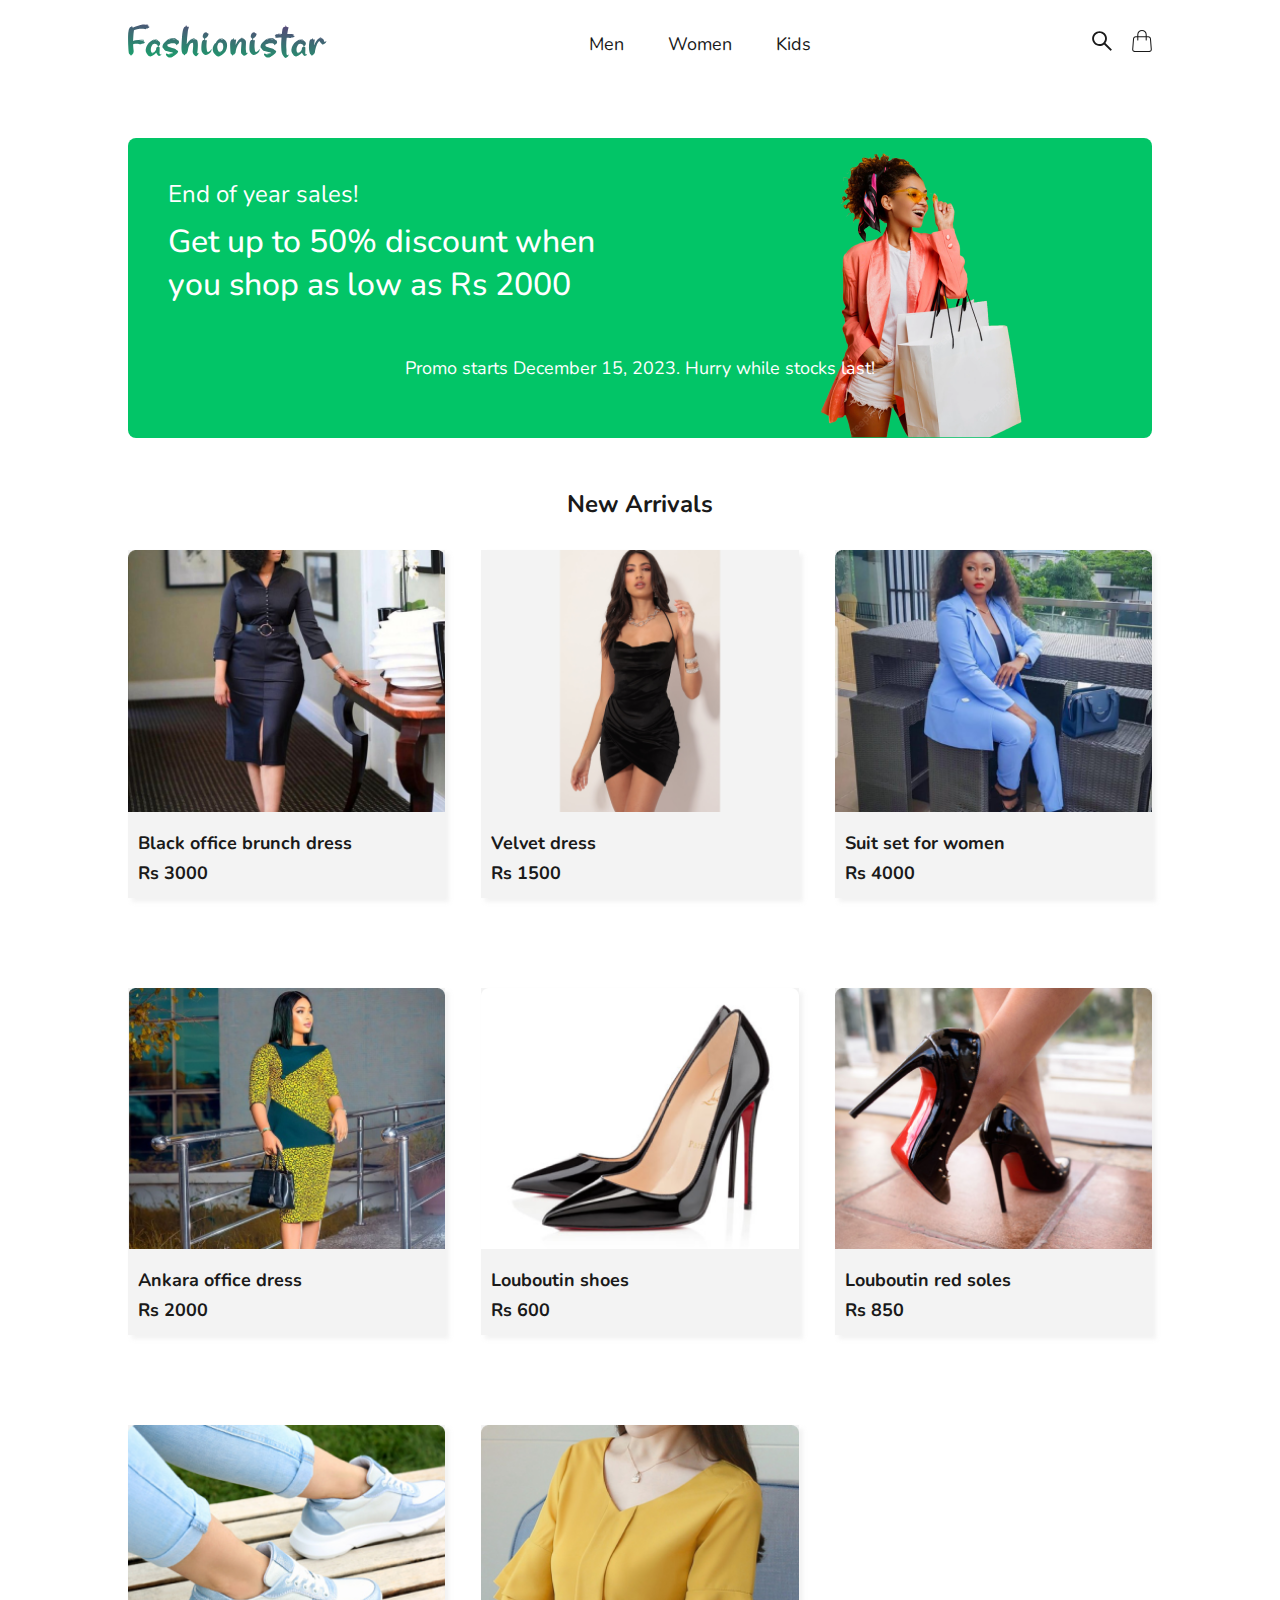
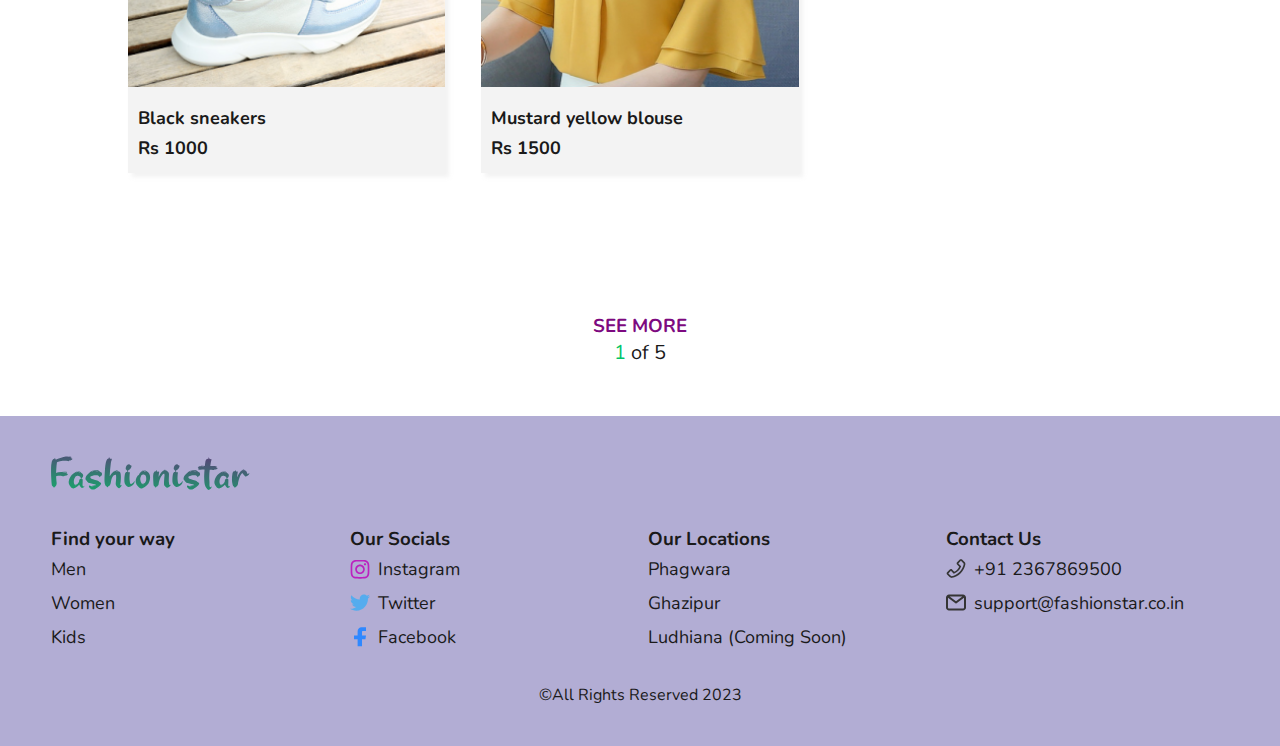
<file: index.html>
<!DOCTYPE html>
<html lang="en">
<head>
    <meta charset="UTF-8">
    <meta name="viewport" content="width=device-width, initial-scale=1.0">
    <title>Shopping</title>
    <link rel="stylesheet" href="main.css">
</head>
<body>
    <header class="container">
        <a href="index.html">
            <img src="images/logo.svg" alt="logo">
        </a>

        <nav class="" id="menu-links">
           <a href="men.html">Men</a>
           <a href="womens.html">Women</a>
           <a href="kids.html">Kids</a>
        </nav>

        <ul>
            <li>
                <a href="#">
                    <svg width="38" height="38" viewBox="0 0 38 38" fill="none" xmlns="http://www.w3.org/2000/svg">
                        <path d="M37.6375 35.0547L25.4641 22.8812C27.3531 20.4391 28.375 17.4531 28.375 14.3125C28.375 10.5531 26.9078 7.02812 24.2547 4.37031C21.6016 1.7125 18.0672 0.25 14.3125 0.25C10.5578 0.25 7.02344 1.71719 4.37031 4.37031C1.7125 7.02344 0.25 10.5531 0.25 14.3125C0.25 18.0672 1.71719 21.6016 4.37031 24.2547C7.02344 26.9125 10.5531 28.375 14.3125 28.375C17.4531 28.375 20.4344 27.3531 22.8766 25.4688L35.05 37.6375C35.0857 37.6732 35.1281 37.7015 35.1747 37.7209C35.2214 37.7402 35.2714 37.7502 35.3219 37.7502C35.3724 37.7502 35.4224 37.7402 35.469 37.7209C35.5157 37.7015 35.5581 37.6732 35.5938 37.6375L37.6375 35.5984C37.6732 35.5627 37.7015 35.5204 37.7209 35.4737C37.7402 35.4271 37.7502 35.3771 37.7502 35.3266C37.7502 35.2761 37.7402 35.2261 37.7209 35.1794C37.7015 35.1328 37.6732 35.0904 37.6375 35.0547ZM21.7375 21.7375C19.75 23.7203 17.1156 24.8125 14.3125 24.8125C11.5094 24.8125 8.875 23.7203 6.8875 21.7375C4.90469 19.75 3.8125 17.1156 3.8125 14.3125C3.8125 11.5094 4.90469 8.87031 6.8875 6.8875C8.875 4.90469 11.5094 3.8125 14.3125 3.8125C17.1156 3.8125 19.7547 4.9 21.7375 6.8875C23.7203 8.875 24.8125 11.5094 24.8125 14.3125C24.8125 17.1156 23.7203 19.7547 21.7375 21.7375Z" fill="#1A1A1A"/>
                    </svg>     
                </a>
            </li>
            <li>
                <a href="#">
                    <svg width="38" height="42" viewBox="0 0 38 42" fill="none" xmlns="http://www.w3.org/2000/svg">
                        <path d="M2.95403 16.68C3.03448 15.6776 3.48953 14.7423 4.22857 14.0603C4.96762 13.3784 5.93641 12.9998 6.94203 13H31.058C32.0636 12.9998 33.0324 13.3784 33.7715 14.0603C34.5105 14.7423 34.9656 15.6776 35.046 16.68L36.652 36.68C36.6962 37.2304 36.6259 37.784 36.4457 38.3059C36.2654 38.8278 35.9791 39.3067 35.6046 39.7125C35.2302 40.1183 34.7758 40.4422 34.2701 40.6638C33.7643 40.8854 33.2182 40.9998 32.666 41H5.33403C4.78187 40.9998 4.23573 40.8854 3.72998 40.6638C3.22424 40.4422 2.76985 40.1183 2.39542 39.7125C2.02099 39.3067 1.73463 38.8278 1.55437 38.3059C1.37411 37.784 1.30385 37.2304 1.34803 36.68L2.95403 16.68V16.68Z" stroke="#1A1A1A" stroke-width="2" stroke-linecap="round" stroke-linejoin="round"/>
                        <path d="M27 19V9C27 6.87827 26.1571 4.84344 24.6569 3.34315C23.1566 1.84285 21.1217 1 19 1C16.8783 1 14.8434 1.84285 13.3431 3.34315C11.8429 4.84344 11 6.87827 11 9V19" stroke="#1A1A1A" stroke-width="2" stroke-linecap="round" stroke-linejoin="round"/>
                    </svg>     
                </a>
            </li>
            <li id="btn-wrapper">
               <button id="btn-menu">
                <svg height="32px" id="Layer_1" style="enable-background:new 0 0 32 32;" version="1.1" viewBox="0 0 32 32" width="32px" xml:space="preserve" xmlns="http://www.w3.org/2000/svg" xmlns:xlink="http://www.w3.org/1999/xlink"><path d="M4,10h24c1.104,0,2-0.896,2-2s-0.896-2-2-2H4C2.896,6,2,6.896,2,8S2.896,10,4,10z M28,14H4c-1.104,0-2,0.896-2,2  s0.896,2,2,2h24c1.104,0,2-0.896,2-2S29.104,14,28,14z M28,22H4c-1.104,0-2,0.896-2,2s0.896,2,2,2h24c1.104,0,2-0.896,2-2  S29.104,22,28,22z"/></svg>

               </button>
            </li>
        </ul>
    </header>

    <main class="container">
        <div id="promo">
            <h6>End of year sales!</h6>
            <h1>Get up to 50% discount when you shop as low as Rs 2000</h1>
        </div>
        <p>Promo starts December 15, 2023. Hurry while stocks last!</p>
    </main>

    <section class="container">
        <h2>New Arrivals</h2>
        <div id="product-container">


            <div class="products">
                <img src="images/products/1.png" alt="">
                <div>
                    <h4>Black office brunch dress</h4>
                    <h4>Rs 3000</h4>
                </div>
                <div class="add-to-cart">
                    <button>
                        <svg width="38" height="42" viewBox="0 0 38 42" fill="none" xmlns="http://www.w3.org/2000/svg">
                            <path d="M2.95403 16.68C3.03448 15.6776 3.48953 14.7423 4.22857 14.0603C4.96762 13.3784 5.93641 12.9998 6.94203 13H31.058C32.0636 12.9998 33.0324 13.3784 33.7715 14.0603C34.5105 14.7423 34.9656 15.6776 35.046 16.68L36.652 36.68C36.6962 37.2304 36.6259 37.784 36.4457 38.3059C36.2654 38.8278 35.9791 39.3067 35.6046 39.7125C35.2302 40.1183 34.7758 40.4422 34.2701 40.6638C33.7643 40.8854 33.2182 40.9998 32.666 41H5.33403C4.78187 40.9998 4.23573 40.8854 3.72998 40.6638C3.22424 40.4422 2.76985 40.1183 2.39542 39.7125C2.02099 39.3067 1.73463 38.8278 1.55437 38.3059C1.37411 37.784 1.30385 37.2304 1.34803 36.68L2.95403 16.68V16.68Z" stroke-width="2" stroke-linecap="round" stroke-linejoin="round"/>
                            <path d="M27 19V9C27 6.87827 26.1571 4.84344 24.6569 3.34315C23.1566 1.84285 21.1217 1 19 1C16.8783 1 14.8434 1.84285 13.3431 3.34315C11.8429 4.84344 11 6.87827 11 9V19" stroke-width="2" stroke-linecap="round" stroke-linejoin="round"/>
                        </svg>
                        Add to bag
                    </button>
                </div>
            </div>

            <div class="products">
                <img src="images/products/2.png" alt="">
                <div>
                    <h4>Velvet dress</h4>
                    <h4>Rs 1500</h4>
                </div>
                <div class="add-to-cart">
                    <button>
                        <svg width="38" height="42" viewBox="0 0 38 42" fill="none" xmlns="http://www.w3.org/2000/svg">
                            <path d="M2.95403 16.68C3.03448 15.6776 3.48953 14.7423 4.22857 14.0603C4.96762 13.3784 5.93641 12.9998 6.94203 13H31.058C32.0636 12.9998 33.0324 13.3784 33.7715 14.0603C34.5105 14.7423 34.9656 15.6776 35.046 16.68L36.652 36.68C36.6962 37.2304 36.6259 37.784 36.4457 38.3059C36.2654 38.8278 35.9791 39.3067 35.6046 39.7125C35.2302 40.1183 34.7758 40.4422 34.2701 40.6638C33.7643 40.8854 33.2182 40.9998 32.666 41H5.33403C4.78187 40.9998 4.23573 40.8854 3.72998 40.6638C3.22424 40.4422 2.76985 40.1183 2.39542 39.7125C2.02099 39.3067 1.73463 38.8278 1.55437 38.3059C1.37411 37.784 1.30385 37.2304 1.34803 36.68L2.95403 16.68V16.68Z" stroke-width="2" stroke-linecap="round" stroke-linejoin="round"/>
                            <path d="M27 19V9C27 6.87827 26.1571 4.84344 24.6569 3.34315C23.1566 1.84285 21.1217 1 19 1C16.8783 1 14.8434 1.84285 13.3431 3.34315C11.8429 4.84344 11 6.87827 11 9V19" stroke-width="2" stroke-linecap="round" stroke-linejoin="round"/>
                        </svg>
                        Add to bag
                    </button>
                </div>
            </div>

            <div class="products">
                <img src="images/products/3.png" alt="">
                <div>
                    <h4>Suit set for women</h4>
                    <h4>Rs 4000</h4>
                </div>
                <div class="add-to-cart">
                    <button>
                        <svg width="38" height="42" viewBox="0 0 38 42" fill="none" xmlns="http://www.w3.org/2000/svg">
                            <path d="M2.95403 16.68C3.03448 15.6776 3.48953 14.7423 4.22857 14.0603C4.96762 13.3784 5.93641 12.9998 6.94203 13H31.058C32.0636 12.9998 33.0324 13.3784 33.7715 14.0603C34.5105 14.7423 34.9656 15.6776 35.046 16.68L36.652 36.68C36.6962 37.2304 36.6259 37.784 36.4457 38.3059C36.2654 38.8278 35.9791 39.3067 35.6046 39.7125C35.2302 40.1183 34.7758 40.4422 34.2701 40.6638C33.7643 40.8854 33.2182 40.9998 32.666 41H5.33403C4.78187 40.9998 4.23573 40.8854 3.72998 40.6638C3.22424 40.4422 2.76985 40.1183 2.39542 39.7125C2.02099 39.3067 1.73463 38.8278 1.55437 38.3059C1.37411 37.784 1.30385 37.2304 1.34803 36.68L2.95403 16.68V16.68Z" stroke-width="2" stroke-linecap="round" stroke-linejoin="round"/>
                            <path d="M27 19V9C27 6.87827 26.1571 4.84344 24.6569 3.34315C23.1566 1.84285 21.1217 1 19 1C16.8783 1 14.8434 1.84285 13.3431 3.34315C11.8429 4.84344 11 6.87827 11 9V19" stroke-width="2" stroke-linecap="round" stroke-linejoin="round"/>
                        </svg>
                        Add to bag
                    </button>
                </div>
            </div>

            <div class="products">
                <img src="images/products/4.png" alt="">
                <div>
                    <h4>Ankara office dress</h4>
                    <h4>Rs 2000</h4>
                </div>
                <div class="add-to-cart">
                    <button>
                        <svg width="38" height="42" viewBox="0 0 38 42" fill="none" xmlns="http://www.w3.org/2000/svg">
                            <path d="M2.95403 16.68C3.03448 15.6776 3.48953 14.7423 4.22857 14.0603C4.96762 13.3784 5.93641 12.9998 6.94203 13H31.058C32.0636 12.9998 33.0324 13.3784 33.7715 14.0603C34.5105 14.7423 34.9656 15.6776 35.046 16.68L36.652 36.68C36.6962 37.2304 36.6259 37.784 36.4457 38.3059C36.2654 38.8278 35.9791 39.3067 35.6046 39.7125C35.2302 40.1183 34.7758 40.4422 34.2701 40.6638C33.7643 40.8854 33.2182 40.9998 32.666 41H5.33403C4.78187 40.9998 4.23573 40.8854 3.72998 40.6638C3.22424 40.4422 2.76985 40.1183 2.39542 39.7125C2.02099 39.3067 1.73463 38.8278 1.55437 38.3059C1.37411 37.784 1.30385 37.2304 1.34803 36.68L2.95403 16.68V16.68Z" stroke-width="2" stroke-linecap="round" stroke-linejoin="round"/>
                            <path d="M27 19V9C27 6.87827 26.1571 4.84344 24.6569 3.34315C23.1566 1.84285 21.1217 1 19 1C16.8783 1 14.8434 1.84285 13.3431 3.34315C11.8429 4.84344 11 6.87827 11 9V19" stroke-width="2" stroke-linecap="round" stroke-linejoin="round"/>
                        </svg>
                        Add to bag
                    </button>
                </div>
            </div>

            <div class="products">
                <img src="images/products/5.png" alt="">
                <div>
                    <h4>Louboutin shoes</h4>
                    <h4>Rs 600</h4>
                </div>
                <div class="add-to-cart">
                    <button>
                        <svg width="38" height="42" viewBox="0 0 38 42" fill="none" xmlns="http://www.w3.org/2000/svg">
                            <path d="M2.95403 16.68C3.03448 15.6776 3.48953 14.7423 4.22857 14.0603C4.96762 13.3784 5.93641 12.9998 6.94203 13H31.058C32.0636 12.9998 33.0324 13.3784 33.7715 14.0603C34.5105 14.7423 34.9656 15.6776 35.046 16.68L36.652 36.68C36.6962 37.2304 36.6259 37.784 36.4457 38.3059C36.2654 38.8278 35.9791 39.3067 35.6046 39.7125C35.2302 40.1183 34.7758 40.4422 34.2701 40.6638C33.7643 40.8854 33.2182 40.9998 32.666 41H5.33403C4.78187 40.9998 4.23573 40.8854 3.72998 40.6638C3.22424 40.4422 2.76985 40.1183 2.39542 39.7125C2.02099 39.3067 1.73463 38.8278 1.55437 38.3059C1.37411 37.784 1.30385 37.2304 1.34803 36.68L2.95403 16.68V16.68Z" stroke-width="2" stroke-linecap="round" stroke-linejoin="round"/>
                            <path d="M27 19V9C27 6.87827 26.1571 4.84344 24.6569 3.34315C23.1566 1.84285 21.1217 1 19 1C16.8783 1 14.8434 1.84285 13.3431 3.34315C11.8429 4.84344 11 6.87827 11 9V19" stroke-width="2" stroke-linecap="round" stroke-linejoin="round"/>
                        </svg>
                        Add to bag
                    </button>
                </div>
            </div>

            <div class="products">
                <img src="images/products/6.png" alt="">
                <div>
                    <h4>Louboutin red soles</h4>
                    <h4>Rs 850</h4>
                </div>
                <div class="add-to-cart">
                    <button>
                        <svg width="38" height="42" viewBox="0 0 38 42" fill="none" xmlns="http://www.w3.org/2000/svg">
                            <path d="M2.95403 16.68C3.03448 15.6776 3.48953 14.7423 4.22857 14.0603C4.96762 13.3784 5.93641 12.9998 6.94203 13H31.058C32.0636 12.9998 33.0324 13.3784 33.7715 14.0603C34.5105 14.7423 34.9656 15.6776 35.046 16.68L36.652 36.68C36.6962 37.2304 36.6259 37.784 36.4457 38.3059C36.2654 38.8278 35.9791 39.3067 35.6046 39.7125C35.2302 40.1183 34.7758 40.4422 34.2701 40.6638C33.7643 40.8854 33.2182 40.9998 32.666 41H5.33403C4.78187 40.9998 4.23573 40.8854 3.72998 40.6638C3.22424 40.4422 2.76985 40.1183 2.39542 39.7125C2.02099 39.3067 1.73463 38.8278 1.55437 38.3059C1.37411 37.784 1.30385 37.2304 1.34803 36.68L2.95403 16.68V16.68Z" stroke-width="2" stroke-linecap="round" stroke-linejoin="round"/>
                            <path d="M27 19V9C27 6.87827 26.1571 4.84344 24.6569 3.34315C23.1566 1.84285 21.1217 1 19 1C16.8783 1 14.8434 1.84285 13.3431 3.34315C11.8429 4.84344 11 6.87827 11 9V19" stroke-width="2" stroke-linecap="round" stroke-linejoin="round"/>
                        </svg>
                        Add to bag
                    </button>
                </div>
            </div>

            <div class="products">
                <img src="images/products/7.png" alt="">
                <div>
                    <h4>Black sneakers</h4>
                    <h4>Rs 1000</h4>
                </div>
                <div class="add-to-cart">
                    <button>
                        <svg width="38" height="42" viewBox="0 0 38 42" fill="none" xmlns="http://www.w3.org/2000/svg">
                            <path d="M2.95403 16.68C3.03448 15.6776 3.48953 14.7423 4.22857 14.0603C4.96762 13.3784 5.93641 12.9998 6.94203 13H31.058C32.0636 12.9998 33.0324 13.3784 33.7715 14.0603C34.5105 14.7423 34.9656 15.6776 35.046 16.68L36.652 36.68C36.6962 37.2304 36.6259 37.784 36.4457 38.3059C36.2654 38.8278 35.9791 39.3067 35.6046 39.7125C35.2302 40.1183 34.7758 40.4422 34.2701 40.6638C33.7643 40.8854 33.2182 40.9998 32.666 41H5.33403C4.78187 40.9998 4.23573 40.8854 3.72998 40.6638C3.22424 40.4422 2.76985 40.1183 2.39542 39.7125C2.02099 39.3067 1.73463 38.8278 1.55437 38.3059C1.37411 37.784 1.30385 37.2304 1.34803 36.68L2.95403 16.68V16.68Z" stroke-width="2" stroke-linecap="round" stroke-linejoin="round"/>
                            <path d="M27 19V9C27 6.87827 26.1571 4.84344 24.6569 3.34315C23.1566 1.84285 21.1217 1 19 1C16.8783 1 14.8434 1.84285 13.3431 3.34315C11.8429 4.84344 11 6.87827 11 9V19" stroke-width="2" stroke-linecap="round" stroke-linejoin="round"/>
                        </svg>
                        Add to bag
                    </button>
                </div>
            </div>

            <div class="products">
                <img src="images/products/8.png" alt="">
                <div>
                    <h4>Mustard yellow blouse</h4>
                    <h4>Rs 1500</h4>
                </div>
                <div class="add-to-cart">
                    <button>
                        <svg width="38" height="42" viewBox="0 0 38 42" fill="none" xmlns="http://www.w3.org/2000/svg">
                            <path d="M2.95403 16.68C3.03448 15.6776 3.48953 14.7423 4.22857 14.0603C4.96762 13.3784 5.93641 12.9998 6.94203 13H31.058C32.0636 12.9998 33.0324 13.3784 33.7715 14.0603C34.5105 14.7423 34.9656 15.6776 35.046 16.68L36.652 36.68C36.6962 37.2304 36.6259 37.784 36.4457 38.3059C36.2654 38.8278 35.9791 39.3067 35.6046 39.7125C35.2302 40.1183 34.7758 40.4422 34.2701 40.6638C33.7643 40.8854 33.2182 40.9998 32.666 41H5.33403C4.78187 40.9998 4.23573 40.8854 3.72998 40.6638C3.22424 40.4422 2.76985 40.1183 2.39542 39.7125C2.02099 39.3067 1.73463 38.8278 1.55437 38.3059C1.37411 37.784 1.30385 37.2304 1.34803 36.68L2.95403 16.68V16.68Z" stroke-width="2" stroke-linecap="round" stroke-linejoin="round"/>
                            <path d="M27 19V9C27 6.87827 26.1571 4.84344 24.6569 3.34315C23.1566 1.84285 21.1217 1 19 1C16.8783 1 14.8434 1.84285 13.3431 3.34315C11.8429 4.84344 11 6.87827 11 9V19" stroke-width="2" stroke-linecap="round" stroke-linejoin="round"/>
                        </svg>
                        Add to bag
                    </button>
                </div>
            </div>


        </div>
    </section>

    <section class="container" id="pagination">
        <h3>SEE MORE</h3>
        <p><span>1</span> of 5</p>
    </section>
    <footer>
        <a href="">
            <img src="images/logo.svg" alt="fashionstar logo">
        </a>
        <div id="wrapper">
            <div id="find-your-way">
                <h3>Find your way</h3>
                <a href="#">Men</a>
                <a href="#">Women</a>
                <a href="#">Kids</a>
            </div>

            <div id="our-socials">
                <h3>Our Socials</h3>
                <a href="#">
                    <svg width="20" height="20" viewBox="0 0 20 20" fill="none" xmlns="http://www.w3.org/2000/svg">
                        <path d="M9.99999 5.48986C7.33983 5.48986 5.19296 7.63673 5.19296 10.2969C5.19296 12.957 7.33983 15.1039 9.99999 15.1039C12.6601 15.1039 14.807 12.957 14.807 10.2969C14.807 7.63673 12.6601 5.48986 9.99999 5.48986ZM9.99999 13.4211C8.27968 13.4211 6.87577 12.0172 6.87577 10.2969C6.87577 8.57658 8.27968 7.17267 9.99999 7.17267C11.7203 7.17267 13.1242 8.57658 13.1242 10.2969C13.1242 12.0172 11.7203 13.4211 9.99999 13.4211ZM15.0039 4.17267C14.3828 4.17267 13.8812 4.67423 13.8812 5.29533C13.8812 5.91642 14.3828 6.41798 15.0039 6.41798C15.625 6.41798 16.1266 5.91876 16.1266 5.29533C16.1267 5.14784 16.0978 5.00178 16.0415 4.86549C15.9851 4.72919 15.9024 4.60536 15.7981 4.50108C15.6939 4.39679 15.57 4.3141 15.4337 4.25775C15.2974 4.2014 15.1514 4.17248 15.0039 4.17267ZM19.3703 10.2969C19.3703 9.00314 19.382 7.72111 19.3094 6.4297C19.2367 4.9297 18.8945 3.59845 17.7976 2.50158C16.6984 1.40236 15.3695 1.06251 13.8695 0.989857C12.5758 0.917201 11.2937 0.92892 10.0023 0.92892C8.70858 0.92892 7.42655 0.917201 6.13515 0.989857C4.63515 1.06251 3.3039 1.4047 2.20702 2.50158C1.1078 3.60079 0.767958 4.9297 0.695302 6.4297C0.622645 7.72345 0.634364 9.00548 0.634364 10.2969C0.634364 11.5883 0.622645 12.8727 0.695302 14.1641C0.767958 15.6641 1.11015 16.9953 2.20702 18.0922C3.30624 19.1914 4.63515 19.5313 6.13515 19.6039C7.4289 19.6766 8.71093 19.6649 10.0023 19.6649C11.2961 19.6649 12.5781 19.6766 13.8695 19.6039C15.3695 19.5313 16.7008 19.1891 17.7976 18.0922C18.8969 16.993 19.2367 15.6641 19.3094 14.1641C19.3844 12.8727 19.3703 11.5906 19.3703 10.2969ZM17.3078 15.8235C17.1367 16.25 16.9305 16.5688 16.6 16.8969C16.2695 17.2274 15.9531 17.4336 15.5266 17.6047C14.2937 18.0945 11.3664 17.9844 9.99999 17.9844C8.63358 17.9844 5.7039 18.0945 4.47108 17.607C4.04452 17.436 3.72577 17.2297 3.39765 16.8992C3.06718 16.5688 2.86093 16.2524 2.68983 15.8258C2.20233 14.5906 2.31249 11.6633 2.31249 10.2969C2.31249 8.93048 2.20233 6.00079 2.68983 4.76798C2.86093 4.34142 3.06718 4.02267 3.39765 3.69454C3.72811 3.36642 4.04452 3.15783 4.47108 2.98673C5.7039 2.49923 8.63358 2.60939 9.99999 2.60939C11.3664 2.60939 14.2961 2.49923 15.5289 2.98673C15.9555 3.15783 16.2742 3.36408 16.6023 3.69454C16.9328 4.02501 17.1391 4.34142 17.3101 4.76798C17.7976 6.00079 17.6875 8.93048 17.6875 10.2969C17.6875 11.6633 17.7976 14.5906 17.3078 15.8235Z" fill="#BC20BF"/>
                    </svg>
                    Instagram
                </a>
                <a href="#">
                    <svg width="24" height="21" viewBox="0 0 24 21" fill="none" xmlns="http://www.w3.org/2000/svg">
                        <path d="M24 3.08915C23.1013 3.48728 22.148 3.74862 21.1719 3.86446C22.1887 3.25509 22.9693 2.29012 23.3369 1.14037C22.3704 1.71392 21.3129 2.11802 20.2103 2.33521C19.312 1.3783 18.0324 0.780273 16.6162 0.780273C13.8968 0.780273 11.6921 2.9849 11.6921 5.70402C11.6921 6.08999 11.7357 6.46574 11.8196 6.82621C7.72744 6.6208 4.09931 4.66059 1.67072 1.68159C1.24697 2.4088 1.00416 3.25471 1.00416 4.15696C1.00416 5.86527 1.8735 7.37231 3.19462 8.25534C2.4127 8.23085 1.64798 8.01966 0.964313 7.6394C0.964031 7.66002 0.964031 7.68065 0.964031 7.70137C0.964031 10.087 2.66128 12.0771 4.91372 12.5295C4.18864 12.7267 3.42809 12.7555 2.69016 12.6139C3.31669 14.5701 5.13516 15.9936 7.28972 16.0334C5.60456 17.354 3.48141 18.1412 1.17459 18.1412C0.777094 18.1412 0.385219 18.1178 0 18.0724C2.17903 19.4694 4.76719 20.2846 7.54781 20.2846C16.6047 20.2846 21.5573 12.7817 21.5573 6.27505C21.5573 6.06149 21.5526 5.84915 21.543 5.63802C22.507 4.94117 23.339 4.07804 24 3.08915Z" fill="#55ACEE"/>
                    </svg>
                    Twitter
                </a>
                <a href="#">
                    <svg width="12" height="20" viewBox="0 0 12 20" fill="none" xmlns="http://www.w3.org/2000/svg">
                        <path d="M12 4.00297H9.62445H8.99355C8.45045 4.00297 8.01015 4.44327 8.01015 4.98642V8.43682H12L11.4156 12.2353H8.01015V19.2031H3.62255V12.2353H0V8.43682H3.57575L3.62255 4.83127L3.6159 4.17667C3.59395 2.00421 5.33725 0.225295 7.5097 0.203325C7.52295 0.20319 7.5362 0.203125 7.54945 0.203125H12V4.00297Z" fill="#2F88FF"/>
                    </svg>
                    Facebook
                </a>
            </div>

            <div id="our-locations">
                <h3>Our Locations</h3>
                <a href="#">Phagwara</a>
                <a href="#">Ghazipur</a>
                <a href="#">Ludhiana (Coming Soon)</a>
            </div>

            <div id="contact-us">
                <h3>Contact Us</h3>
                <a href="tel:+91 2367869500">
                    <svg width="20" height="19" viewBox="0 0 20 19" fill="none" xmlns="http://www.w3.org/2000/svg">
                        <path d="M18.557 3.09453L16.0609 0.600781C15.7562 0.296094 15.3484 0.125 14.9172 0.125C14.4859 0.125 14.0781 0.29375 13.7734 0.600781L11.0852 3.28437C10.7805 3.58906 10.6094 3.99922 10.6094 4.43047C10.6094 4.86406 10.7781 5.26953 11.0852 5.57656L13.1852 7.67891C12.7068 8.79356 12.0194 9.80632 11.1602 10.6625C10.3 11.5273 9.29453 12.2094 8.17891 12.6922L6.07891 10.5898C5.77422 10.2852 5.36641 10.1141 4.93516 10.1141C4.72244 10.1133 4.51172 10.155 4.31532 10.2366C4.11892 10.3183 3.9408 10.4384 3.79141 10.5898L1.10078 13.2734C0.796094 13.5781 0.625 13.9883 0.625 14.4195C0.625 14.8531 0.79375 15.2586 1.10078 15.5656L3.59453 18.0594C4.11484 18.5797 4.83203 18.8773 5.56797 18.8773C5.72031 18.8773 5.86797 18.8656 6.01797 18.8398C9.12109 18.3289 12.2008 16.6766 14.6875 14.1922C17.1719 11.7031 18.8219 8.62344 19.3375 5.51797C19.4852 4.63672 19.1898 3.72969 18.557 3.09453ZM17.6758 5.23906C17.2188 8.00234 15.7328 10.7586 13.4945 12.9969C11.2562 15.2352 8.50234 16.7211 5.73906 17.1781C5.39219 17.2367 5.03594 17.1195 4.78281 16.8687L2.33359 14.4195L4.93047 11.8203L7.73828 14.6328L7.75937 14.6539L8.26562 14.4664C9.80061 13.902 11.1945 13.0107 12.3508 11.854C13.507 10.6974 14.3979 9.30315 14.9617 7.76797L15.1492 7.26172L12.318 4.43281L14.9148 1.83359L17.3641 4.28281C17.6172 4.53594 17.7344 4.89219 17.6758 5.23906Z" fill="#353535"/>
                    </svg>
                    +91 2367869500
                </a>
                <a href="mailto:support@fashionstar.co.in">
                    <svg width="20" height="17" viewBox="0 0 20 17" fill="none" xmlns="http://www.w3.org/2000/svg">
                        <path d="M17 0.5H3C2.20435 0.5 1.44129 0.816071 0.87868 1.37868C0.316071 1.94129 0 2.70435 0 3.5V13.5C0 14.2956 0.316071 15.0587 0.87868 15.6213C1.44129 16.1839 2.20435 16.5 3 16.5H17C17.7956 16.5 18.5587 16.1839 19.1213 15.6213C19.6839 15.0587 20 14.2956 20 13.5V3.5C20 2.70435 19.6839 1.94129 19.1213 1.37868C18.5587 0.816071 17.7956 0.5 17 0.5ZM16.33 2.5L10 7.25L3.67 2.5H16.33ZM17 14.5H3C2.73478 14.5 2.48043 14.3946 2.29289 14.2071C2.10536 14.0196 2 13.7652 2 13.5V3.75L9.4 9.3C9.5731 9.42982 9.78363 9.5 10 9.5C10.2164 9.5 10.4269 9.42982 10.6 9.3L18 3.75V13.5C18 13.7652 17.8946 14.0196 17.7071 14.2071C17.5196 14.3946 17.2652 14.5 17 14.5Z" fill="#353535"/>
                    </svg>
                    support@fashionstar.co.in
                </a>
            </div>
        </div>

        <p>
            &copy;All Rights Reserved 2023
        </p>
    </footer>

    <script src="app.js"></script>
</body>
</html>
</file>
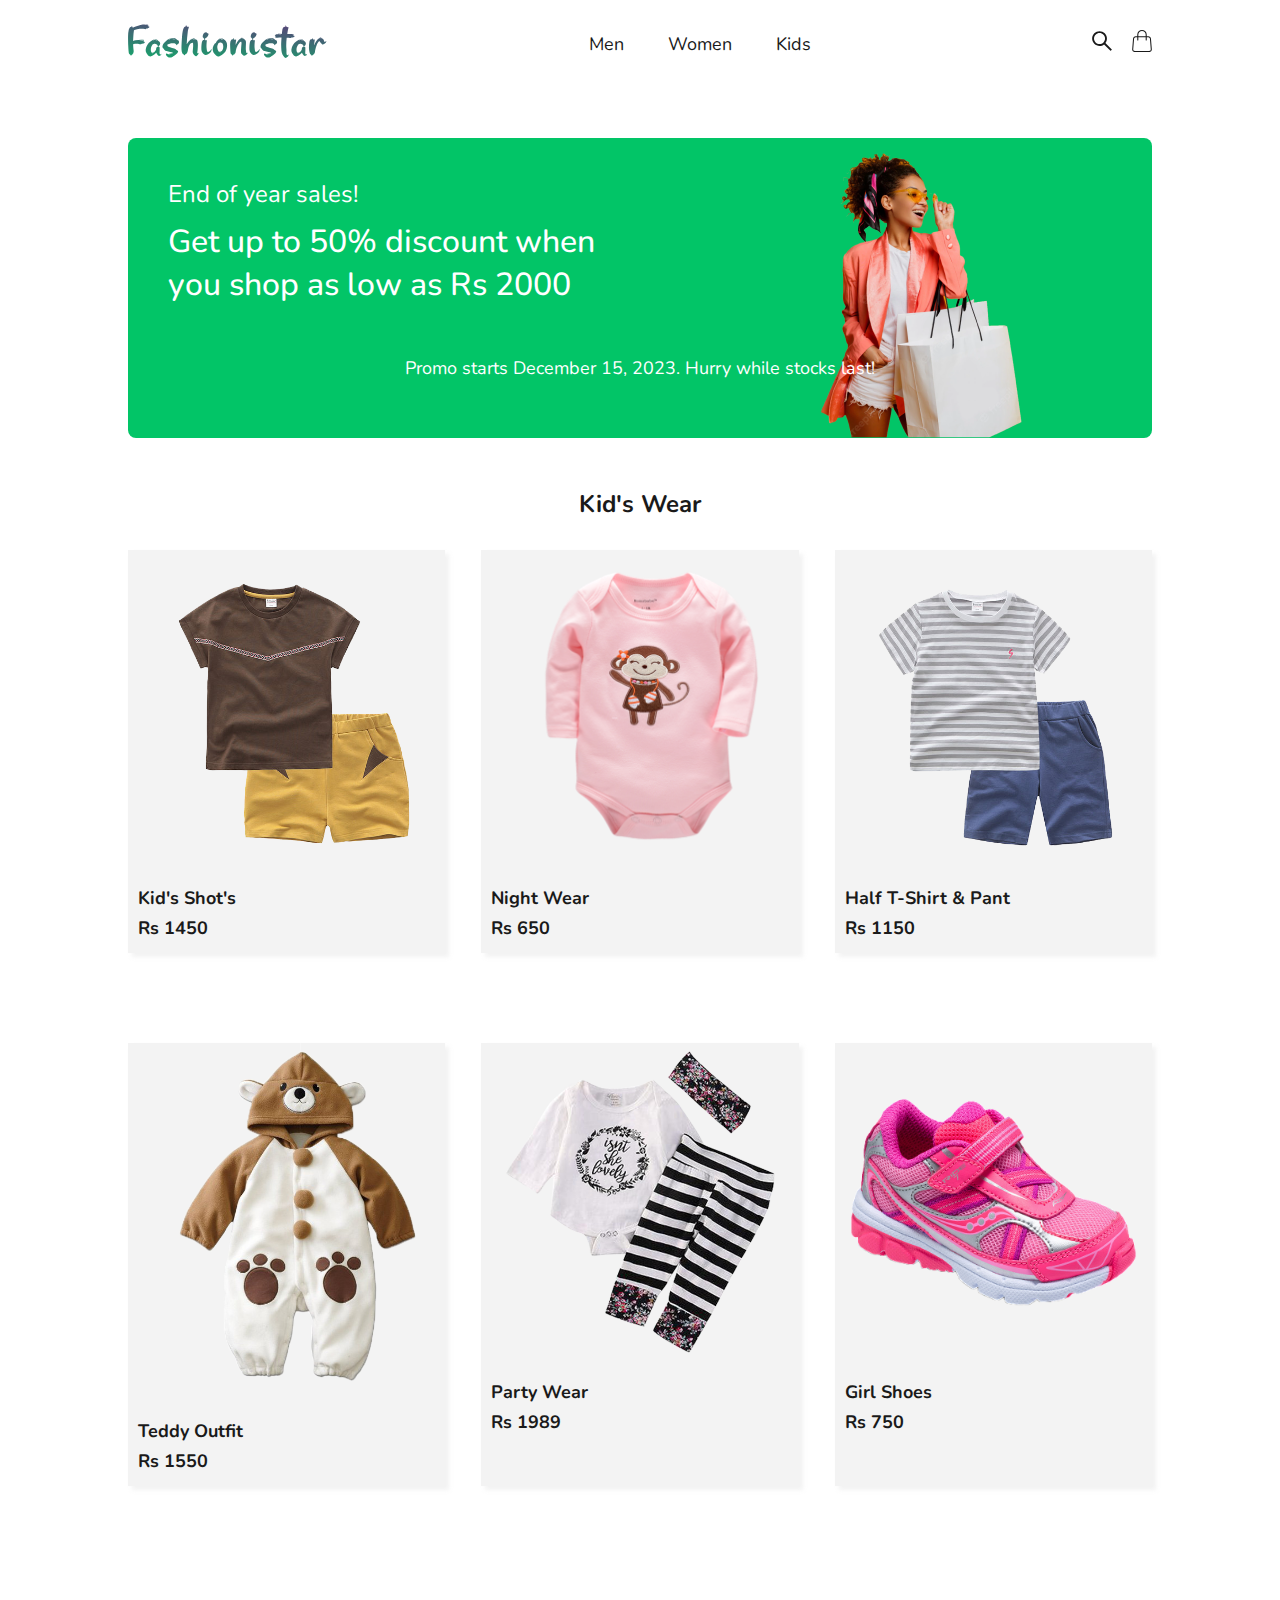
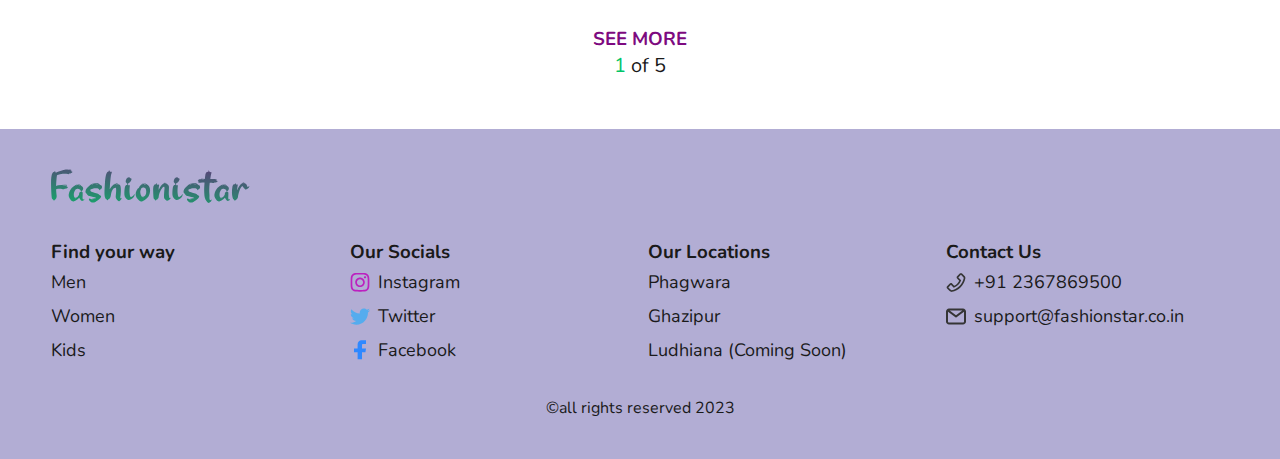
<file: kids.html>
<!DOCTYPE html>
<html lang="en">
<head>
    <meta charset="UTF-8">
    <meta name="viewport" content="width=device-width, initial-scale=1.0">
    <title>Shopping</title>
    <link rel="stylesheet" href="main.css">
</head>
<body>
    <header class="container">
        <a href="index.html">
            <img src="images/logo.svg" alt="fashionstar logo">
        </a>

        <nav>
           <a href="men.html">Men</a>
           <a href="womens.html">Women</a>
           <a href="kids.html">Kids</a>
        </nav>

        <ul>
            <li>
                <a href="#">
                    <svg width="38" height="38" viewBox="0 0 38 38" fill="none" xmlns="http://www.w3.org/2000/svg">
                        <path d="M37.6375 35.0547L25.4641 22.8812C27.3531 20.4391 28.375 17.4531 28.375 14.3125C28.375 10.5531 26.9078 7.02812 24.2547 4.37031C21.6016 1.7125 18.0672 0.25 14.3125 0.25C10.5578 0.25 7.02344 1.71719 4.37031 4.37031C1.7125 7.02344 0.25 10.5531 0.25 14.3125C0.25 18.0672 1.71719 21.6016 4.37031 24.2547C7.02344 26.9125 10.5531 28.375 14.3125 28.375C17.4531 28.375 20.4344 27.3531 22.8766 25.4688L35.05 37.6375C35.0857 37.6732 35.1281 37.7015 35.1747 37.7209C35.2214 37.7402 35.2714 37.7502 35.3219 37.7502C35.3724 37.7502 35.4224 37.7402 35.469 37.7209C35.5157 37.7015 35.5581 37.6732 35.5938 37.6375L37.6375 35.5984C37.6732 35.5627 37.7015 35.5204 37.7209 35.4737C37.7402 35.4271 37.7502 35.3771 37.7502 35.3266C37.7502 35.2761 37.7402 35.2261 37.7209 35.1794C37.7015 35.1328 37.6732 35.0904 37.6375 35.0547ZM21.7375 21.7375C19.75 23.7203 17.1156 24.8125 14.3125 24.8125C11.5094 24.8125 8.875 23.7203 6.8875 21.7375C4.90469 19.75 3.8125 17.1156 3.8125 14.3125C3.8125 11.5094 4.90469 8.87031 6.8875 6.8875C8.875 4.90469 11.5094 3.8125 14.3125 3.8125C17.1156 3.8125 19.7547 4.9 21.7375 6.8875C23.7203 8.875 24.8125 11.5094 24.8125 14.3125C24.8125 17.1156 23.7203 19.7547 21.7375 21.7375Z" fill="#1A1A1A"/>
                    </svg>     
                </a>
            </li>
            <li>
                <a href="#">
                    <svg width="38" height="42" viewBox="0 0 38 42" fill="none" xmlns="http://www.w3.org/2000/svg">
                        <path d="M2.95403 16.68C3.03448 15.6776 3.48953 14.7423 4.22857 14.0603C4.96762 13.3784 5.93641 12.9998 6.94203 13H31.058C32.0636 12.9998 33.0324 13.3784 33.7715 14.0603C34.5105 14.7423 34.9656 15.6776 35.046 16.68L36.652 36.68C36.6962 37.2304 36.6259 37.784 36.4457 38.3059C36.2654 38.8278 35.9791 39.3067 35.6046 39.7125C35.2302 40.1183 34.7758 40.4422 34.2701 40.6638C33.7643 40.8854 33.2182 40.9998 32.666 41H5.33403C4.78187 40.9998 4.23573 40.8854 3.72998 40.6638C3.22424 40.4422 2.76985 40.1183 2.39542 39.7125C2.02099 39.3067 1.73463 38.8278 1.55437 38.3059C1.37411 37.784 1.30385 37.2304 1.34803 36.68L2.95403 16.68V16.68Z" stroke="#1A1A1A" stroke-width="2" stroke-linecap="round" stroke-linejoin="round"/>
                        <path d="M27 19V9C27 6.87827 26.1571 4.84344 24.6569 3.34315C23.1566 1.84285 21.1217 1 19 1C16.8783 1 14.8434 1.84285 13.3431 3.34315C11.8429 4.84344 11 6.87827 11 9V19" stroke="#1A1A1A" stroke-width="2" stroke-linecap="round" stroke-linejoin="round"/>
                    </svg>     
                </a>
            </li>
        </ul>
    </header>

    <main class="container">
        <div id="promo">
            <h6>End of year sales!</h6>
            <h1>Get up to 50% discount when you shop as low as Rs 2000</h1>
        </div>
        <p>Promo starts December 15, 2023. Hurry while stocks last!</p>
    </main>

    <section class="container">
        <h2>Kid's Wear</h2>
        <div id="product-container">


            <div class="products">
                <img src="images/products/k1.png" alt="">
                <div>
                    <h4>Kid's Shot's</h4>
                    <h4>Rs 1450</h4>
                </div>
                <div class="add-to-cart">
                    <button>
                        <svg width="38" height="42" viewBox="0 0 38 42" fill="none" xmlns="http://www.w3.org/2000/svg">
                            <path d="M2.95403 16.68C3.03448 15.6776 3.48953 14.7423 4.22857 14.0603C4.96762 13.3784 5.93641 12.9998 6.94203 13H31.058C32.0636 12.9998 33.0324 13.3784 33.7715 14.0603C34.5105 14.7423 34.9656 15.6776 35.046 16.68L36.652 36.68C36.6962 37.2304 36.6259 37.784 36.4457 38.3059C36.2654 38.8278 35.9791 39.3067 35.6046 39.7125C35.2302 40.1183 34.7758 40.4422 34.2701 40.6638C33.7643 40.8854 33.2182 40.9998 32.666 41H5.33403C4.78187 40.9998 4.23573 40.8854 3.72998 40.6638C3.22424 40.4422 2.76985 40.1183 2.39542 39.7125C2.02099 39.3067 1.73463 38.8278 1.55437 38.3059C1.37411 37.784 1.30385 37.2304 1.34803 36.68L2.95403 16.68V16.68Z" stroke-width="2" stroke-linecap="round" stroke-linejoin="round"/>
                            <path d="M27 19V9C27 6.87827 26.1571 4.84344 24.6569 3.34315C23.1566 1.84285 21.1217 1 19 1C16.8783 1 14.8434 1.84285 13.3431 3.34315C11.8429 4.84344 11 6.87827 11 9V19" stroke-width="2" stroke-linecap="round" stroke-linejoin="round"/>
                        </svg>
                        Add to bag
                    </button>
                </div>
            </div>

            <div class="products">
                <img src="images/products/k3.png" alt="">
                <div>
                    <h4>Night Wear</h4>
                    <h4>Rs 650</h4>
                </div>
                <div class="add-to-cart">
                    <button>
                        <svg width="38" height="42" viewBox="0 0 38 42" fill="none" xmlns="http://www.w3.org/2000/svg">
                            <path d="M2.95403 16.68C3.03448 15.6776 3.48953 14.7423 4.22857 14.0603C4.96762 13.3784 5.93641 12.9998 6.94203 13H31.058C32.0636 12.9998 33.0324 13.3784 33.7715 14.0603C34.5105 14.7423 34.9656 15.6776 35.046 16.68L36.652 36.68C36.6962 37.2304 36.6259 37.784 36.4457 38.3059C36.2654 38.8278 35.9791 39.3067 35.6046 39.7125C35.2302 40.1183 34.7758 40.4422 34.2701 40.6638C33.7643 40.8854 33.2182 40.9998 32.666 41H5.33403C4.78187 40.9998 4.23573 40.8854 3.72998 40.6638C3.22424 40.4422 2.76985 40.1183 2.39542 39.7125C2.02099 39.3067 1.73463 38.8278 1.55437 38.3059C1.37411 37.784 1.30385 37.2304 1.34803 36.68L2.95403 16.68V16.68Z" stroke-width="2" stroke-linecap="round" stroke-linejoin="round"/>
                            <path d="M27 19V9C27 6.87827 26.1571 4.84344 24.6569 3.34315C23.1566 1.84285 21.1217 1 19 1C16.8783 1 14.8434 1.84285 13.3431 3.34315C11.8429 4.84344 11 6.87827 11 9V19" stroke-width="2" stroke-linecap="round" stroke-linejoin="round"/>
                        </svg>
                        Add to bag
                    </button>
                </div>
            </div>

            <div class="products">
                <img src="images/products/k2.png" alt="">
                <div>
                    <h4>Half T-Shirt & Pant</h4>
                    <h4>Rs 1150</h4>
                </div>
                <div class="add-to-cart">
                    <button>
                        <svg width="38" height="42" viewBox="0 0 38 42" fill="none" xmlns="http://www.w3.org/2000/svg">
                            <path d="M2.95403 16.68C3.03448 15.6776 3.48953 14.7423 4.22857 14.0603C4.96762 13.3784 5.93641 12.9998 6.94203 13H31.058C32.0636 12.9998 33.0324 13.3784 33.7715 14.0603C34.5105 14.7423 34.9656 15.6776 35.046 16.68L36.652 36.68C36.6962 37.2304 36.6259 37.784 36.4457 38.3059C36.2654 38.8278 35.9791 39.3067 35.6046 39.7125C35.2302 40.1183 34.7758 40.4422 34.2701 40.6638C33.7643 40.8854 33.2182 40.9998 32.666 41H5.33403C4.78187 40.9998 4.23573 40.8854 3.72998 40.6638C3.22424 40.4422 2.76985 40.1183 2.39542 39.7125C2.02099 39.3067 1.73463 38.8278 1.55437 38.3059C1.37411 37.784 1.30385 37.2304 1.34803 36.68L2.95403 16.68V16.68Z" stroke-width="2" stroke-linecap="round" stroke-linejoin="round"/>
                            <path d="M27 19V9C27 6.87827 26.1571 4.84344 24.6569 3.34315C23.1566 1.84285 21.1217 1 19 1C16.8783 1 14.8434 1.84285 13.3431 3.34315C11.8429 4.84344 11 6.87827 11 9V19" stroke-width="2" stroke-linecap="round" stroke-linejoin="round"/>
                        </svg>
                        Add to bag
                    </button>
                </div>
            </div>

            <div class="products">
                <img src="images/products/k4.png" alt="">
                <div>
                    <h4>Teddy Outfit</h4>
                    <h4>Rs 1550</h4>
                </div>
                <div class="add-to-cart">
                    <button>
                        <svg width="38" height="42" viewBox="0 0 38 42" fill="none" xmlns="http://www.w3.org/2000/svg">
                            <path d="M2.95403 16.68C3.03448 15.6776 3.48953 14.7423 4.22857 14.0603C4.96762 13.3784 5.93641 12.9998 6.94203 13H31.058C32.0636 12.9998 33.0324 13.3784 33.7715 14.0603C34.5105 14.7423 34.9656 15.6776 35.046 16.68L36.652 36.68C36.6962 37.2304 36.6259 37.784 36.4457 38.3059C36.2654 38.8278 35.9791 39.3067 35.6046 39.7125C35.2302 40.1183 34.7758 40.4422 34.2701 40.6638C33.7643 40.8854 33.2182 40.9998 32.666 41H5.33403C4.78187 40.9998 4.23573 40.8854 3.72998 40.6638C3.22424 40.4422 2.76985 40.1183 2.39542 39.7125C2.02099 39.3067 1.73463 38.8278 1.55437 38.3059C1.37411 37.784 1.30385 37.2304 1.34803 36.68L2.95403 16.68V16.68Z" stroke-width="2" stroke-linecap="round" stroke-linejoin="round"/>
                            <path d="M27 19V9C27 6.87827 26.1571 4.84344 24.6569 3.34315C23.1566 1.84285 21.1217 1 19 1C16.8783 1 14.8434 1.84285 13.3431 3.34315C11.8429 4.84344 11 6.87827 11 9V19" stroke-width="2" stroke-linecap="round" stroke-linejoin="round"/>
                        </svg>
                        Add to bag
                    </button>
                </div>
            </div>

            <div class="products">
                <img src="images/products/k6.png" alt="">
                <div>
                    <h4>Party Wear</h4>
                    <h4>Rs 1989</h4>
                </div>
                <div class="add-to-cart">
                    <button>
                        <svg width="38" height="42" viewBox="0 0 38 42" fill="none" xmlns="http://www.w3.org/2000/svg">
                            <path d="M2.95403 16.68C3.03448 15.6776 3.48953 14.7423 4.22857 14.0603C4.96762 13.3784 5.93641 12.9998 6.94203 13H31.058C32.0636 12.9998 33.0324 13.3784 33.7715 14.0603C34.5105 14.7423 34.9656 15.6776 35.046 16.68L36.652 36.68C36.6962 37.2304 36.6259 37.784 36.4457 38.3059C36.2654 38.8278 35.9791 39.3067 35.6046 39.7125C35.2302 40.1183 34.7758 40.4422 34.2701 40.6638C33.7643 40.8854 33.2182 40.9998 32.666 41H5.33403C4.78187 40.9998 4.23573 40.8854 3.72998 40.6638C3.22424 40.4422 2.76985 40.1183 2.39542 39.7125C2.02099 39.3067 1.73463 38.8278 1.55437 38.3059C1.37411 37.784 1.30385 37.2304 1.34803 36.68L2.95403 16.68V16.68Z" stroke-width="2" stroke-linecap="round" stroke-linejoin="round"/>
                            <path d="M27 19V9C27 6.87827 26.1571 4.84344 24.6569 3.34315C23.1566 1.84285 21.1217 1 19 1C16.8783 1 14.8434 1.84285 13.3431 3.34315C11.8429 4.84344 11 6.87827 11 9V19" stroke-width="2" stroke-linecap="round" stroke-linejoin="round"/>
                        </svg>
                        Add to bag
                    </button>
                </div>
            </div>

            <div class="products">
                <img src="images/products/k5.png" alt="">
                <div>
                    <h4>Girl Shoes</h4>
                    <h4>Rs 750</h4>
                </div>
                <div class="add-to-cart">
                    <button>
                        <svg width="38" height="42" viewBox="0 0 38 42" fill="none" xmlns="http://www.w3.org/2000/svg">
                            <path d="M2.95403 16.68C3.03448 15.6776 3.48953 14.7423 4.22857 14.0603C4.96762 13.3784 5.93641 12.9998 6.94203 13H31.058C32.0636 12.9998 33.0324 13.3784 33.7715 14.0603C34.5105 14.7423 34.9656 15.6776 35.046 16.68L36.652 36.68C36.6962 37.2304 36.6259 37.784 36.4457 38.3059C36.2654 38.8278 35.9791 39.3067 35.6046 39.7125C35.2302 40.1183 34.7758 40.4422 34.2701 40.6638C33.7643 40.8854 33.2182 40.9998 32.666 41H5.33403C4.78187 40.9998 4.23573 40.8854 3.72998 40.6638C3.22424 40.4422 2.76985 40.1183 2.39542 39.7125C2.02099 39.3067 1.73463 38.8278 1.55437 38.3059C1.37411 37.784 1.30385 37.2304 1.34803 36.68L2.95403 16.68V16.68Z" stroke-width="2" stroke-linecap="round" stroke-linejoin="round"/>
                            <path d="M27 19V9C27 6.87827 26.1571 4.84344 24.6569 3.34315C23.1566 1.84285 21.1217 1 19 1C16.8783 1 14.8434 1.84285 13.3431 3.34315C11.8429 4.84344 11 6.87827 11 9V19" stroke-width="2" stroke-linecap="round" stroke-linejoin="round"/>
                        </svg>
                        Add to bag
                    </button>
                </div>
            </div>

    </section>

    <section class="container" id="pagination">
        <h3>SEE MORE</h3>
        <p><span>1</span> of 5</p>
    </section>
    <footer>
        <a href="">
            <img src="images/logo.svg" alt="fashionstar logo">
        </a>
        <div id="wrapper">
            <div id="find-your-way">
                <h3>Find your way</h3>
                <a href="#">Men</a>
                <a href="#">Women</a>
                <a href="#">Kids</a>
            </div>

            <div id="our-socials">
                <h3>Our Socials</h3>
                <a href="#">
                    <svg width="20" height="20" viewBox="0 0 20 20" fill="none" xmlns="http://www.w3.org/2000/svg">
                        <path d="M9.99999 5.48986C7.33983 5.48986 5.19296 7.63673 5.19296 10.2969C5.19296 12.957 7.33983 15.1039 9.99999 15.1039C12.6601 15.1039 14.807 12.957 14.807 10.2969C14.807 7.63673 12.6601 5.48986 9.99999 5.48986ZM9.99999 13.4211C8.27968 13.4211 6.87577 12.0172 6.87577 10.2969C6.87577 8.57658 8.27968 7.17267 9.99999 7.17267C11.7203 7.17267 13.1242 8.57658 13.1242 10.2969C13.1242 12.0172 11.7203 13.4211 9.99999 13.4211ZM15.0039 4.17267C14.3828 4.17267 13.8812 4.67423 13.8812 5.29533C13.8812 5.91642 14.3828 6.41798 15.0039 6.41798C15.625 6.41798 16.1266 5.91876 16.1266 5.29533C16.1267 5.14784 16.0978 5.00178 16.0415 4.86549C15.9851 4.72919 15.9024 4.60536 15.7981 4.50108C15.6939 4.39679 15.57 4.3141 15.4337 4.25775C15.2974 4.2014 15.1514 4.17248 15.0039 4.17267ZM19.3703 10.2969C19.3703 9.00314 19.382 7.72111 19.3094 6.4297C19.2367 4.9297 18.8945 3.59845 17.7976 2.50158C16.6984 1.40236 15.3695 1.06251 13.8695 0.989857C12.5758 0.917201 11.2937 0.92892 10.0023 0.92892C8.70858 0.92892 7.42655 0.917201 6.13515 0.989857C4.63515 1.06251 3.3039 1.4047 2.20702 2.50158C1.1078 3.60079 0.767958 4.9297 0.695302 6.4297C0.622645 7.72345 0.634364 9.00548 0.634364 10.2969C0.634364 11.5883 0.622645 12.8727 0.695302 14.1641C0.767958 15.6641 1.11015 16.9953 2.20702 18.0922C3.30624 19.1914 4.63515 19.5313 6.13515 19.6039C7.4289 19.6766 8.71093 19.6649 10.0023 19.6649C11.2961 19.6649 12.5781 19.6766 13.8695 19.6039C15.3695 19.5313 16.7008 19.1891 17.7976 18.0922C18.8969 16.993 19.2367 15.6641 19.3094 14.1641C19.3844 12.8727 19.3703 11.5906 19.3703 10.2969ZM17.3078 15.8235C17.1367 16.25 16.9305 16.5688 16.6 16.8969C16.2695 17.2274 15.9531 17.4336 15.5266 17.6047C14.2937 18.0945 11.3664 17.9844 9.99999 17.9844C8.63358 17.9844 5.7039 18.0945 4.47108 17.607C4.04452 17.436 3.72577 17.2297 3.39765 16.8992C3.06718 16.5688 2.86093 16.2524 2.68983 15.8258C2.20233 14.5906 2.31249 11.6633 2.31249 10.2969C2.31249 8.93048 2.20233 6.00079 2.68983 4.76798C2.86093 4.34142 3.06718 4.02267 3.39765 3.69454C3.72811 3.36642 4.04452 3.15783 4.47108 2.98673C5.7039 2.49923 8.63358 2.60939 9.99999 2.60939C11.3664 2.60939 14.2961 2.49923 15.5289 2.98673C15.9555 3.15783 16.2742 3.36408 16.6023 3.69454C16.9328 4.02501 17.1391 4.34142 17.3101 4.76798C17.7976 6.00079 17.6875 8.93048 17.6875 10.2969C17.6875 11.6633 17.7976 14.5906 17.3078 15.8235Z" fill="#BC20BF"/>
                    </svg>
                    Instagram
                </a>
                <a href="#">
                    <svg width="24" height="21" viewBox="0 0 24 21" fill="none" xmlns="http://www.w3.org/2000/svg">
                        <path d="M24 3.08915C23.1013 3.48728 22.148 3.74862 21.1719 3.86446C22.1887 3.25509 22.9693 2.29012 23.3369 1.14037C22.3704 1.71392 21.3129 2.11802 20.2103 2.33521C19.312 1.3783 18.0324 0.780273 16.6162 0.780273C13.8968 0.780273 11.6921 2.9849 11.6921 5.70402C11.6921 6.08999 11.7357 6.46574 11.8196 6.82621C7.72744 6.6208 4.09931 4.66059 1.67072 1.68159C1.24697 2.4088 1.00416 3.25471 1.00416 4.15696C1.00416 5.86527 1.8735 7.37231 3.19462 8.25534C2.4127 8.23085 1.64798 8.01966 0.964313 7.6394C0.964031 7.66002 0.964031 7.68065 0.964031 7.70137C0.964031 10.087 2.66128 12.0771 4.91372 12.5295C4.18864 12.7267 3.42809 12.7555 2.69016 12.6139C3.31669 14.5701 5.13516 15.9936 7.28972 16.0334C5.60456 17.354 3.48141 18.1412 1.17459 18.1412C0.777094 18.1412 0.385219 18.1178 0 18.0724C2.17903 19.4694 4.76719 20.2846 7.54781 20.2846C16.6047 20.2846 21.5573 12.7817 21.5573 6.27505C21.5573 6.06149 21.5526 5.84915 21.543 5.63802C22.507 4.94117 23.339 4.07804 24 3.08915Z" fill="#55ACEE"/>
                    </svg>
                    Twitter
                </a>
                <a href="#">
                    <svg width="12" height="20" viewBox="0 0 12 20" fill="none" xmlns="http://www.w3.org/2000/svg">
                        <path d="M12 4.00297H9.62445H8.99355C8.45045 4.00297 8.01015 4.44327 8.01015 4.98642V8.43682H12L11.4156 12.2353H8.01015V19.2031H3.62255V12.2353H0V8.43682H3.57575L3.62255 4.83127L3.6159 4.17667C3.59395 2.00421 5.33725 0.225295 7.5097 0.203325C7.52295 0.20319 7.5362 0.203125 7.54945 0.203125H12V4.00297Z" fill="#2F88FF"/>
                    </svg>
                    Facebook
                </a>
            </div>

            <div id="our-locations">
                <h3>Our Locations</h3>
                <a href="#">Phagwara</a>
                <a href="#">Ghazipur</a>
                <a href="#">Ludhiana (Coming Soon)</a>
            </div>

            <div id="contact-us">
                <h3>Contact Us</h3>
                <a href="tel:+91 2367869500">
                    <svg width="20" height="19" viewBox="0 0 20 19" fill="none" xmlns="http://www.w3.org/2000/svg">
                        <path d="M18.557 3.09453L16.0609 0.600781C15.7562 0.296094 15.3484 0.125 14.9172 0.125C14.4859 0.125 14.0781 0.29375 13.7734 0.600781L11.0852 3.28437C10.7805 3.58906 10.6094 3.99922 10.6094 4.43047C10.6094 4.86406 10.7781 5.26953 11.0852 5.57656L13.1852 7.67891C12.7068 8.79356 12.0194 9.80632 11.1602 10.6625C10.3 11.5273 9.29453 12.2094 8.17891 12.6922L6.07891 10.5898C5.77422 10.2852 5.36641 10.1141 4.93516 10.1141C4.72244 10.1133 4.51172 10.155 4.31532 10.2366C4.11892 10.3183 3.9408 10.4384 3.79141 10.5898L1.10078 13.2734C0.796094 13.5781 0.625 13.9883 0.625 14.4195C0.625 14.8531 0.79375 15.2586 1.10078 15.5656L3.59453 18.0594C4.11484 18.5797 4.83203 18.8773 5.56797 18.8773C5.72031 18.8773 5.86797 18.8656 6.01797 18.8398C9.12109 18.3289 12.2008 16.6766 14.6875 14.1922C17.1719 11.7031 18.8219 8.62344 19.3375 5.51797C19.4852 4.63672 19.1898 3.72969 18.557 3.09453ZM17.6758 5.23906C17.2188 8.00234 15.7328 10.7586 13.4945 12.9969C11.2562 15.2352 8.50234 16.7211 5.73906 17.1781C5.39219 17.2367 5.03594 17.1195 4.78281 16.8687L2.33359 14.4195L4.93047 11.8203L7.73828 14.6328L7.75937 14.6539L8.26562 14.4664C9.80061 13.902 11.1945 13.0107 12.3508 11.854C13.507 10.6974 14.3979 9.30315 14.9617 7.76797L15.1492 7.26172L12.318 4.43281L14.9148 1.83359L17.3641 4.28281C17.6172 4.53594 17.7344 4.89219 17.6758 5.23906Z" fill="#353535"/>
                    </svg>
                    +91 2367869500
                </a>
                <a href="mailto:support@fashionstar.co.in">
                    <svg width="20" height="17" viewBox="0 0 20 17" fill="none" xmlns="http://www.w3.org/2000/svg">
                        <path d="M17 0.5H3C2.20435 0.5 1.44129 0.816071 0.87868 1.37868C0.316071 1.94129 0 2.70435 0 3.5V13.5C0 14.2956 0.316071 15.0587 0.87868 15.6213C1.44129 16.1839 2.20435 16.5 3 16.5H17C17.7956 16.5 18.5587 16.1839 19.1213 15.6213C19.6839 15.0587 20 14.2956 20 13.5V3.5C20 2.70435 19.6839 1.94129 19.1213 1.37868C18.5587 0.816071 17.7956 0.5 17 0.5ZM16.33 2.5L10 7.25L3.67 2.5H16.33ZM17 14.5H3C2.73478 14.5 2.48043 14.3946 2.29289 14.2071C2.10536 14.0196 2 13.7652 2 13.5V3.75L9.4 9.3C9.5731 9.42982 9.78363 9.5 10 9.5C10.2164 9.5 10.4269 9.42982 10.6 9.3L18 3.75V13.5C18 13.7652 17.8946 14.0196 17.7071 14.2071C17.5196 14.3946 17.2652 14.5 17 14.5Z" fill="#353535"/>
                    </svg>
                    support@fashionstar.co.in
                </a>
            </div>
        </div>

        <p>
            &copy;all rights reserved 2023
        </p>
    </footer>
</body>
</html>
</file>
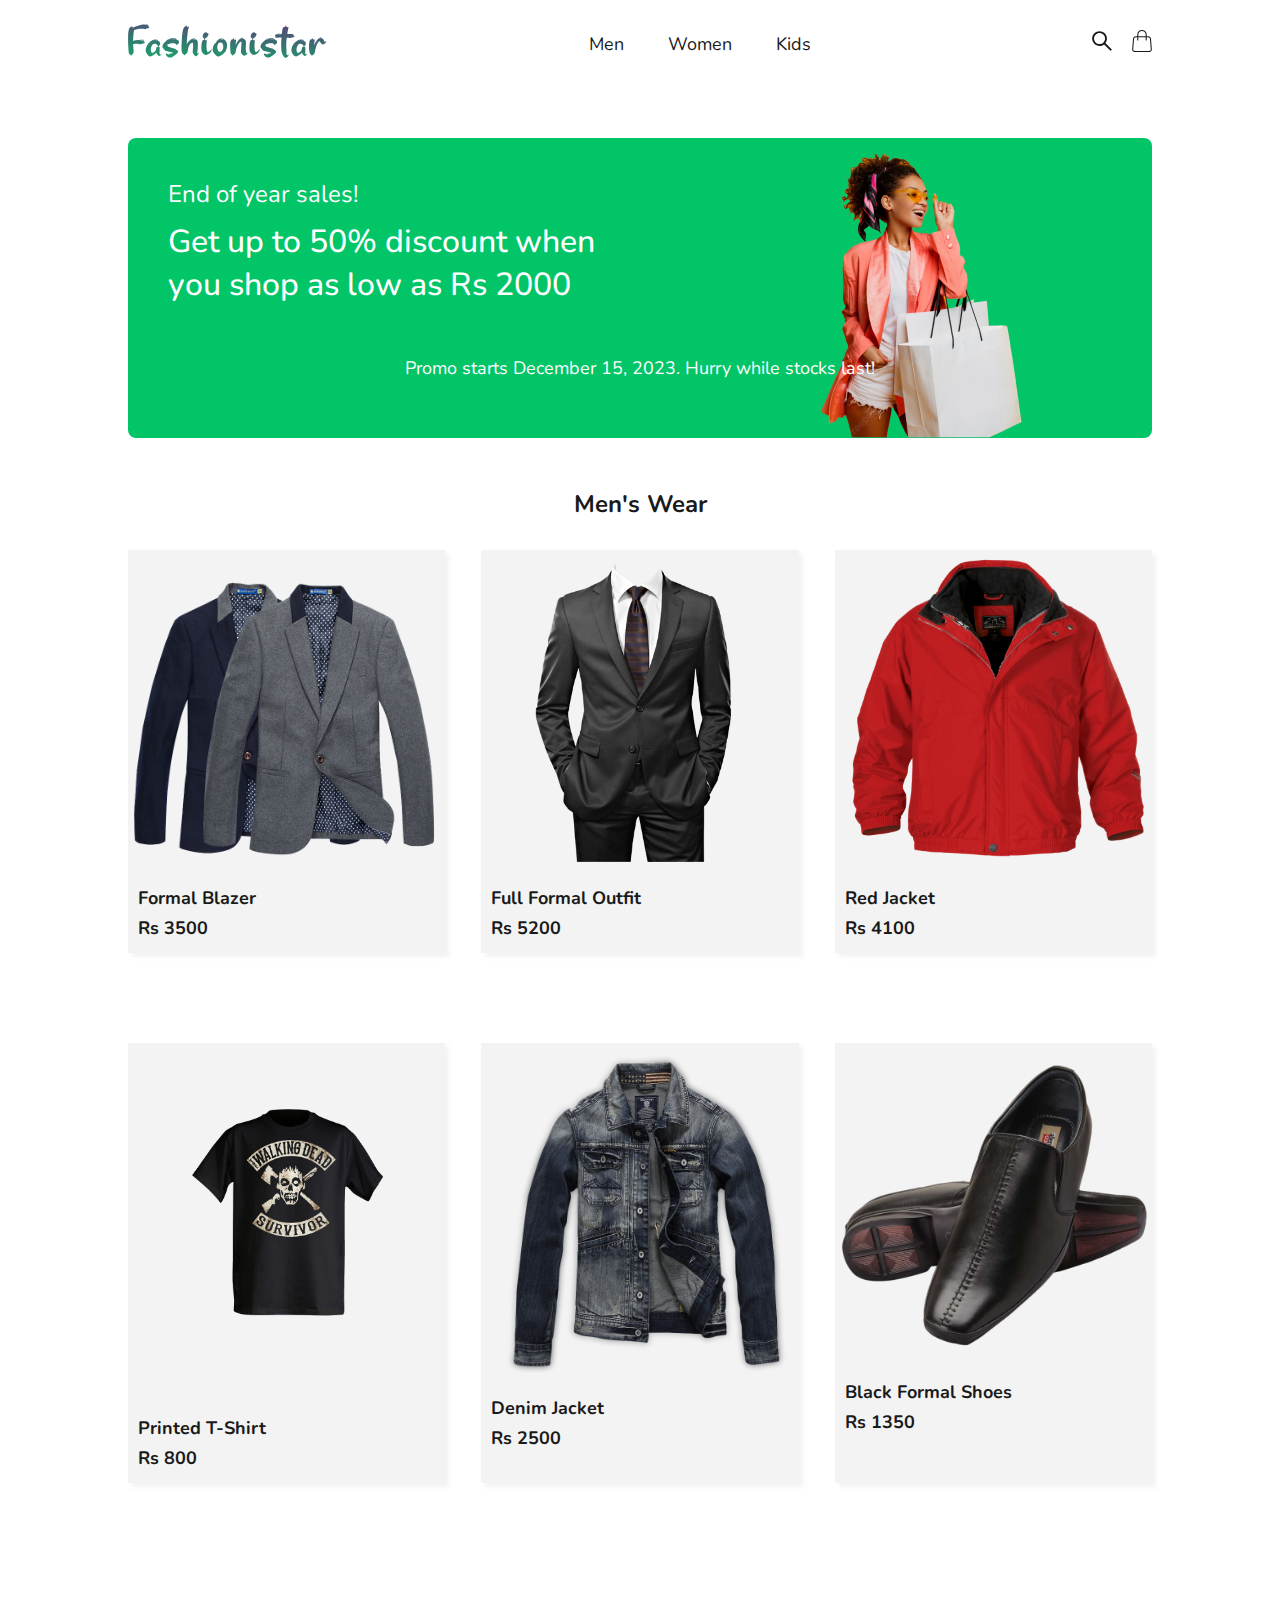
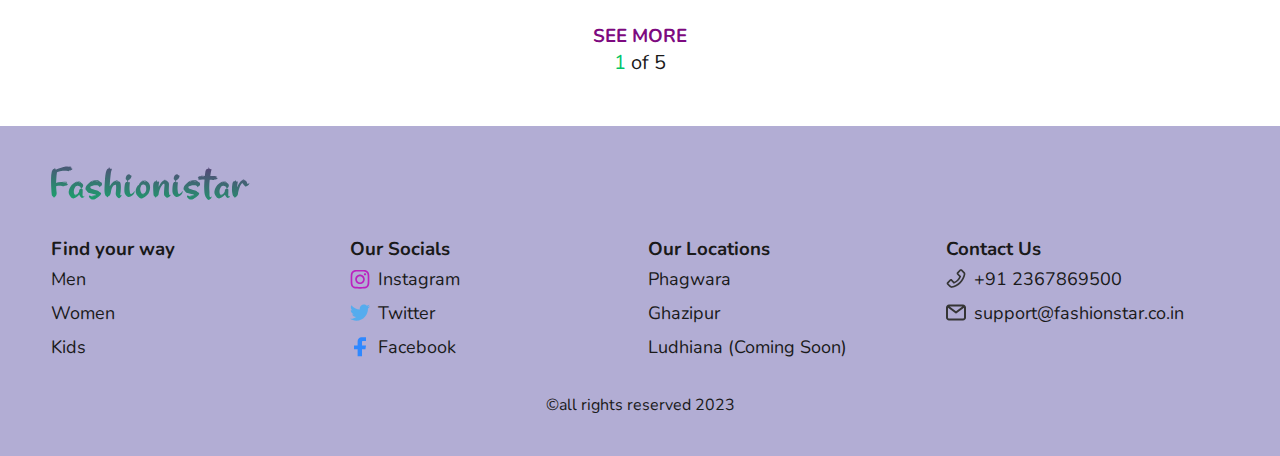
<file: men.html>
<!DOCTYPE html>
<html lang="en">
<head>
    <meta charset="UTF-8">
    <meta name="viewport" content="width=device-width, initial-scale=1.0">
    <title>Shopping</title>
    <link rel="stylesheet" href="main.css">
</head>
<body>
    <header class="container">
        <a href="index.html">
            <img src="images/logo.svg" alt="fashionstar logo">
        </a>

        <nav>
           <a href="men.html">Men</a>
           <a href="womens.html">Women</a>
           <a href="kids.html">Kids</a>
        </nav>

        <ul>
            <li>
                <a href="#">
                    <svg width="38" height="38" viewBox="0 0 38 38" fill="none" xmlns="http://www.w3.org/2000/svg">
                        <path d="M37.6375 35.0547L25.4641 22.8812C27.3531 20.4391 28.375 17.4531 28.375 14.3125C28.375 10.5531 26.9078 7.02812 24.2547 4.37031C21.6016 1.7125 18.0672 0.25 14.3125 0.25C10.5578 0.25 7.02344 1.71719 4.37031 4.37031C1.7125 7.02344 0.25 10.5531 0.25 14.3125C0.25 18.0672 1.71719 21.6016 4.37031 24.2547C7.02344 26.9125 10.5531 28.375 14.3125 28.375C17.4531 28.375 20.4344 27.3531 22.8766 25.4688L35.05 37.6375C35.0857 37.6732 35.1281 37.7015 35.1747 37.7209C35.2214 37.7402 35.2714 37.7502 35.3219 37.7502C35.3724 37.7502 35.4224 37.7402 35.469 37.7209C35.5157 37.7015 35.5581 37.6732 35.5938 37.6375L37.6375 35.5984C37.6732 35.5627 37.7015 35.5204 37.7209 35.4737C37.7402 35.4271 37.7502 35.3771 37.7502 35.3266C37.7502 35.2761 37.7402 35.2261 37.7209 35.1794C37.7015 35.1328 37.6732 35.0904 37.6375 35.0547ZM21.7375 21.7375C19.75 23.7203 17.1156 24.8125 14.3125 24.8125C11.5094 24.8125 8.875 23.7203 6.8875 21.7375C4.90469 19.75 3.8125 17.1156 3.8125 14.3125C3.8125 11.5094 4.90469 8.87031 6.8875 6.8875C8.875 4.90469 11.5094 3.8125 14.3125 3.8125C17.1156 3.8125 19.7547 4.9 21.7375 6.8875C23.7203 8.875 24.8125 11.5094 24.8125 14.3125C24.8125 17.1156 23.7203 19.7547 21.7375 21.7375Z" fill="#1A1A1A"/>
                    </svg>     
                </a>
            </li>
            <li>
                <a href="#">
                    <svg width="38" height="42" viewBox="0 0 38 42" fill="none" xmlns="http://www.w3.org/2000/svg">
                        <path d="M2.95403 16.68C3.03448 15.6776 3.48953 14.7423 4.22857 14.0603C4.96762 13.3784 5.93641 12.9998 6.94203 13H31.058C32.0636 12.9998 33.0324 13.3784 33.7715 14.0603C34.5105 14.7423 34.9656 15.6776 35.046 16.68L36.652 36.68C36.6962 37.2304 36.6259 37.784 36.4457 38.3059C36.2654 38.8278 35.9791 39.3067 35.6046 39.7125C35.2302 40.1183 34.7758 40.4422 34.2701 40.6638C33.7643 40.8854 33.2182 40.9998 32.666 41H5.33403C4.78187 40.9998 4.23573 40.8854 3.72998 40.6638C3.22424 40.4422 2.76985 40.1183 2.39542 39.7125C2.02099 39.3067 1.73463 38.8278 1.55437 38.3059C1.37411 37.784 1.30385 37.2304 1.34803 36.68L2.95403 16.68V16.68Z" stroke="#1A1A1A" stroke-width="2" stroke-linecap="round" stroke-linejoin="round"/>
                        <path d="M27 19V9C27 6.87827 26.1571 4.84344 24.6569 3.34315C23.1566 1.84285 21.1217 1 19 1C16.8783 1 14.8434 1.84285 13.3431 3.34315C11.8429 4.84344 11 6.87827 11 9V19" stroke="#1A1A1A" stroke-width="2" stroke-linecap="round" stroke-linejoin="round"/>
                    </svg>     
                </a>
            </li>
        </ul>
    </header>

    <main class="container">
        <div id="promo">
            <h6>End of year sales!</h6>
            <h1>Get up to 50% discount when you shop as low as Rs 2000</h1>
        </div>
        <p>Promo starts December 15, 2023. Hurry while stocks last!</p>
    </main>

    <section class="container">
        <h2>Men's Wear</h2>
        <div id="product-container">


            <div class="products">
                <img src="images/products/m1.png" alt="">
                <div>
                    <h4>Formal Blazer</h4>
                    <h4>Rs 3500</h4>
                </div>
                <div class="add-to-cart">
                    <button>
                        <svg width="38" height="42" viewBox="0 0 38 42" fill="none" xmlns="http://www.w3.org/2000/svg">
                            <path d="M2.95403 16.68C3.03448 15.6776 3.48953 14.7423 4.22857 14.0603C4.96762 13.3784 5.93641 12.9998 6.94203 13H31.058C32.0636 12.9998 33.0324 13.3784 33.7715 14.0603C34.5105 14.7423 34.9656 15.6776 35.046 16.68L36.652 36.68C36.6962 37.2304 36.6259 37.784 36.4457 38.3059C36.2654 38.8278 35.9791 39.3067 35.6046 39.7125C35.2302 40.1183 34.7758 40.4422 34.2701 40.6638C33.7643 40.8854 33.2182 40.9998 32.666 41H5.33403C4.78187 40.9998 4.23573 40.8854 3.72998 40.6638C3.22424 40.4422 2.76985 40.1183 2.39542 39.7125C2.02099 39.3067 1.73463 38.8278 1.55437 38.3059C1.37411 37.784 1.30385 37.2304 1.34803 36.68L2.95403 16.68V16.68Z" stroke-width="2" stroke-linecap="round" stroke-linejoin="round"/>
                            <path d="M27 19V9C27 6.87827 26.1571 4.84344 24.6569 3.34315C23.1566 1.84285 21.1217 1 19 1C16.8783 1 14.8434 1.84285 13.3431 3.34315C11.8429 4.84344 11 6.87827 11 9V19" stroke-width="2" stroke-linecap="round" stroke-linejoin="round"/>
                        </svg>
                        Add to bag
                    </button>
                </div>
            </div>

            <div class="products">
                <img src="images/products/m2.png" alt="">
                <div>
                    <h4>Full Formal Outfit</h4>
                    <h4>Rs 5200</h4>
                </div>
                <div class="add-to-cart">
                    <button>
                        <svg width="38" height="42" viewBox="0 0 38 42" fill="none" xmlns="http://www.w3.org/2000/svg">
                            <path d="M2.95403 16.68C3.03448 15.6776 3.48953 14.7423 4.22857 14.0603C4.96762 13.3784 5.93641 12.9998 6.94203 13H31.058C32.0636 12.9998 33.0324 13.3784 33.7715 14.0603C34.5105 14.7423 34.9656 15.6776 35.046 16.68L36.652 36.68C36.6962 37.2304 36.6259 37.784 36.4457 38.3059C36.2654 38.8278 35.9791 39.3067 35.6046 39.7125C35.2302 40.1183 34.7758 40.4422 34.2701 40.6638C33.7643 40.8854 33.2182 40.9998 32.666 41H5.33403C4.78187 40.9998 4.23573 40.8854 3.72998 40.6638C3.22424 40.4422 2.76985 40.1183 2.39542 39.7125C2.02099 39.3067 1.73463 38.8278 1.55437 38.3059C1.37411 37.784 1.30385 37.2304 1.34803 36.68L2.95403 16.68V16.68Z" stroke-width="2" stroke-linecap="round" stroke-linejoin="round"/>
                            <path d="M27 19V9C27 6.87827 26.1571 4.84344 24.6569 3.34315C23.1566 1.84285 21.1217 1 19 1C16.8783 1 14.8434 1.84285 13.3431 3.34315C11.8429 4.84344 11 6.87827 11 9V19" stroke-width="2" stroke-linecap="round" stroke-linejoin="round"/>
                        </svg>
                        Add to bag
                    </button>
                </div>
            </div>

            <div class="products">
                <img src="images/products/m3.png" alt="">
                <div>
                    <h4>Red Jacket</h4>
                    <h4>Rs 4100</h4>
                </div>
                <div class="add-to-cart">
                    <button>
                        <svg width="38" height="42" viewBox="0 0 38 42" fill="none" xmlns="http://www.w3.org/2000/svg">
                            <path d="M2.95403 16.68C3.03448 15.6776 3.48953 14.7423 4.22857 14.0603C4.96762 13.3784 5.93641 12.9998 6.94203 13H31.058C32.0636 12.9998 33.0324 13.3784 33.7715 14.0603C34.5105 14.7423 34.9656 15.6776 35.046 16.68L36.652 36.68C36.6962 37.2304 36.6259 37.784 36.4457 38.3059C36.2654 38.8278 35.9791 39.3067 35.6046 39.7125C35.2302 40.1183 34.7758 40.4422 34.2701 40.6638C33.7643 40.8854 33.2182 40.9998 32.666 41H5.33403C4.78187 40.9998 4.23573 40.8854 3.72998 40.6638C3.22424 40.4422 2.76985 40.1183 2.39542 39.7125C2.02099 39.3067 1.73463 38.8278 1.55437 38.3059C1.37411 37.784 1.30385 37.2304 1.34803 36.68L2.95403 16.68V16.68Z" stroke-width="2" stroke-linecap="round" stroke-linejoin="round"/>
                            <path d="M27 19V9C27 6.87827 26.1571 4.84344 24.6569 3.34315C23.1566 1.84285 21.1217 1 19 1C16.8783 1 14.8434 1.84285 13.3431 3.34315C11.8429 4.84344 11 6.87827 11 9V19" stroke-width="2" stroke-linecap="round" stroke-linejoin="round"/>
                        </svg>
                        Add to bag
                    </button>
                </div>
            </div>

            <div class="products">
                <img src="images/products/m4.png" alt="">
                <div>
                    <h4>Printed T-Shirt</h4>
                    <h4>Rs 800</h4>
                </div>
                <div class="add-to-cart">
                    <button>
                        <svg width="38" height="42" viewBox="0 0 38 42" fill="none" xmlns="http://www.w3.org/2000/svg">
                            <path d="M2.95403 16.68C3.03448 15.6776 3.48953 14.7423 4.22857 14.0603C4.96762 13.3784 5.93641 12.9998 6.94203 13H31.058C32.0636 12.9998 33.0324 13.3784 33.7715 14.0603C34.5105 14.7423 34.9656 15.6776 35.046 16.68L36.652 36.68C36.6962 37.2304 36.6259 37.784 36.4457 38.3059C36.2654 38.8278 35.9791 39.3067 35.6046 39.7125C35.2302 40.1183 34.7758 40.4422 34.2701 40.6638C33.7643 40.8854 33.2182 40.9998 32.666 41H5.33403C4.78187 40.9998 4.23573 40.8854 3.72998 40.6638C3.22424 40.4422 2.76985 40.1183 2.39542 39.7125C2.02099 39.3067 1.73463 38.8278 1.55437 38.3059C1.37411 37.784 1.30385 37.2304 1.34803 36.68L2.95403 16.68V16.68Z" stroke-width="2" stroke-linecap="round" stroke-linejoin="round"/>
                            <path d="M27 19V9C27 6.87827 26.1571 4.84344 24.6569 3.34315C23.1566 1.84285 21.1217 1 19 1C16.8783 1 14.8434 1.84285 13.3431 3.34315C11.8429 4.84344 11 6.87827 11 9V19" stroke-width="2" stroke-linecap="round" stroke-linejoin="round"/>
                        </svg>
                        Add to bag
                    </button>
                </div>
            </div>

            <div class="products">
                <img src="images/products/m5.png" alt="">
                <div>
                    <h4>Denim Jacket</h4>
                    <h4>Rs 2500</h4>
                </div>
                <div class="add-to-cart">
                    <button>
                        <svg width="38" height="42" viewBox="0 0 38 42" fill="none" xmlns="http://www.w3.org/2000/svg">
                            <path d="M2.95403 16.68C3.03448 15.6776 3.48953 14.7423 4.22857 14.0603C4.96762 13.3784 5.93641 12.9998 6.94203 13H31.058C32.0636 12.9998 33.0324 13.3784 33.7715 14.0603C34.5105 14.7423 34.9656 15.6776 35.046 16.68L36.652 36.68C36.6962 37.2304 36.6259 37.784 36.4457 38.3059C36.2654 38.8278 35.9791 39.3067 35.6046 39.7125C35.2302 40.1183 34.7758 40.4422 34.2701 40.6638C33.7643 40.8854 33.2182 40.9998 32.666 41H5.33403C4.78187 40.9998 4.23573 40.8854 3.72998 40.6638C3.22424 40.4422 2.76985 40.1183 2.39542 39.7125C2.02099 39.3067 1.73463 38.8278 1.55437 38.3059C1.37411 37.784 1.30385 37.2304 1.34803 36.68L2.95403 16.68V16.68Z" stroke-width="2" stroke-linecap="round" stroke-linejoin="round"/>
                            <path d="M27 19V9C27 6.87827 26.1571 4.84344 24.6569 3.34315C23.1566 1.84285 21.1217 1 19 1C16.8783 1 14.8434 1.84285 13.3431 3.34315C11.8429 4.84344 11 6.87827 11 9V19" stroke-width="2" stroke-linecap="round" stroke-linejoin="round"/>
                        </svg>
                        Add to bag
                    </button>
                </div>
            </div>

            <div class="products">
                <img src="images/products/m8.png" alt="">
                <div>
                    <h4>Black Formal Shoes</h4>
                    <h4>Rs 1350</h4>
                </div>
                <div class="add-to-cart">
                    <button>
                        <svg width="38" height="42" viewBox="0 0 38 42" fill="none" xmlns="http://www.w3.org/2000/svg">
                            <path d="M2.95403 16.68C3.03448 15.6776 3.48953 14.7423 4.22857 14.0603C4.96762 13.3784 5.93641 12.9998 6.94203 13H31.058C32.0636 12.9998 33.0324 13.3784 33.7715 14.0603C34.5105 14.7423 34.9656 15.6776 35.046 16.68L36.652 36.68C36.6962 37.2304 36.6259 37.784 36.4457 38.3059C36.2654 38.8278 35.9791 39.3067 35.6046 39.7125C35.2302 40.1183 34.7758 40.4422 34.2701 40.6638C33.7643 40.8854 33.2182 40.9998 32.666 41H5.33403C4.78187 40.9998 4.23573 40.8854 3.72998 40.6638C3.22424 40.4422 2.76985 40.1183 2.39542 39.7125C2.02099 39.3067 1.73463 38.8278 1.55437 38.3059C1.37411 37.784 1.30385 37.2304 1.34803 36.68L2.95403 16.68V16.68Z" stroke-width="2" stroke-linecap="round" stroke-linejoin="round"/>
                            <path d="M27 19V9C27 6.87827 26.1571 4.84344 24.6569 3.34315C23.1566 1.84285 21.1217 1 19 1C16.8783 1 14.8434 1.84285 13.3431 3.34315C11.8429 4.84344 11 6.87827 11 9V19" stroke-width="2" stroke-linecap="round" stroke-linejoin="round"/>
                        </svg>
                        Add to bag
                    </button>
                </div>
            </div>

        
    </section>

    <section class="container" id="pagination">
        <h3>SEE MORE</h3>
        <p><span>1</span> of 5</p>
    </section>
    <footer>
        <a href="">
            <img src="images/logo.svg" alt="fashionstar logo">
        </a>
        <div id="wrapper">
            <div id="find-your-way">
                <h3>Find your way</h3>
                <a href="#">Men</a>
                <a href="#">Women</a>
                <a href="#">Kids</a>
            </div>

            <div id="our-socials">
                <h3>Our Socials</h3>
                <a href="#">
                    <svg width="20" height="20" viewBox="0 0 20 20" fill="none" xmlns="http://www.w3.org/2000/svg">
                        <path d="M9.99999 5.48986C7.33983 5.48986 5.19296 7.63673 5.19296 10.2969C5.19296 12.957 7.33983 15.1039 9.99999 15.1039C12.6601 15.1039 14.807 12.957 14.807 10.2969C14.807 7.63673 12.6601 5.48986 9.99999 5.48986ZM9.99999 13.4211C8.27968 13.4211 6.87577 12.0172 6.87577 10.2969C6.87577 8.57658 8.27968 7.17267 9.99999 7.17267C11.7203 7.17267 13.1242 8.57658 13.1242 10.2969C13.1242 12.0172 11.7203 13.4211 9.99999 13.4211ZM15.0039 4.17267C14.3828 4.17267 13.8812 4.67423 13.8812 5.29533C13.8812 5.91642 14.3828 6.41798 15.0039 6.41798C15.625 6.41798 16.1266 5.91876 16.1266 5.29533C16.1267 5.14784 16.0978 5.00178 16.0415 4.86549C15.9851 4.72919 15.9024 4.60536 15.7981 4.50108C15.6939 4.39679 15.57 4.3141 15.4337 4.25775C15.2974 4.2014 15.1514 4.17248 15.0039 4.17267ZM19.3703 10.2969C19.3703 9.00314 19.382 7.72111 19.3094 6.4297C19.2367 4.9297 18.8945 3.59845 17.7976 2.50158C16.6984 1.40236 15.3695 1.06251 13.8695 0.989857C12.5758 0.917201 11.2937 0.92892 10.0023 0.92892C8.70858 0.92892 7.42655 0.917201 6.13515 0.989857C4.63515 1.06251 3.3039 1.4047 2.20702 2.50158C1.1078 3.60079 0.767958 4.9297 0.695302 6.4297C0.622645 7.72345 0.634364 9.00548 0.634364 10.2969C0.634364 11.5883 0.622645 12.8727 0.695302 14.1641C0.767958 15.6641 1.11015 16.9953 2.20702 18.0922C3.30624 19.1914 4.63515 19.5313 6.13515 19.6039C7.4289 19.6766 8.71093 19.6649 10.0023 19.6649C11.2961 19.6649 12.5781 19.6766 13.8695 19.6039C15.3695 19.5313 16.7008 19.1891 17.7976 18.0922C18.8969 16.993 19.2367 15.6641 19.3094 14.1641C19.3844 12.8727 19.3703 11.5906 19.3703 10.2969ZM17.3078 15.8235C17.1367 16.25 16.9305 16.5688 16.6 16.8969C16.2695 17.2274 15.9531 17.4336 15.5266 17.6047C14.2937 18.0945 11.3664 17.9844 9.99999 17.9844C8.63358 17.9844 5.7039 18.0945 4.47108 17.607C4.04452 17.436 3.72577 17.2297 3.39765 16.8992C3.06718 16.5688 2.86093 16.2524 2.68983 15.8258C2.20233 14.5906 2.31249 11.6633 2.31249 10.2969C2.31249 8.93048 2.20233 6.00079 2.68983 4.76798C2.86093 4.34142 3.06718 4.02267 3.39765 3.69454C3.72811 3.36642 4.04452 3.15783 4.47108 2.98673C5.7039 2.49923 8.63358 2.60939 9.99999 2.60939C11.3664 2.60939 14.2961 2.49923 15.5289 2.98673C15.9555 3.15783 16.2742 3.36408 16.6023 3.69454C16.9328 4.02501 17.1391 4.34142 17.3101 4.76798C17.7976 6.00079 17.6875 8.93048 17.6875 10.2969C17.6875 11.6633 17.7976 14.5906 17.3078 15.8235Z" fill="#BC20BF"/>
                    </svg>
                    Instagram
                </a>
                <a href="#">
                    <svg width="24" height="21" viewBox="0 0 24 21" fill="none" xmlns="http://www.w3.org/2000/svg">
                        <path d="M24 3.08915C23.1013 3.48728 22.148 3.74862 21.1719 3.86446C22.1887 3.25509 22.9693 2.29012 23.3369 1.14037C22.3704 1.71392 21.3129 2.11802 20.2103 2.33521C19.312 1.3783 18.0324 0.780273 16.6162 0.780273C13.8968 0.780273 11.6921 2.9849 11.6921 5.70402C11.6921 6.08999 11.7357 6.46574 11.8196 6.82621C7.72744 6.6208 4.09931 4.66059 1.67072 1.68159C1.24697 2.4088 1.00416 3.25471 1.00416 4.15696C1.00416 5.86527 1.8735 7.37231 3.19462 8.25534C2.4127 8.23085 1.64798 8.01966 0.964313 7.6394C0.964031 7.66002 0.964031 7.68065 0.964031 7.70137C0.964031 10.087 2.66128 12.0771 4.91372 12.5295C4.18864 12.7267 3.42809 12.7555 2.69016 12.6139C3.31669 14.5701 5.13516 15.9936 7.28972 16.0334C5.60456 17.354 3.48141 18.1412 1.17459 18.1412C0.777094 18.1412 0.385219 18.1178 0 18.0724C2.17903 19.4694 4.76719 20.2846 7.54781 20.2846C16.6047 20.2846 21.5573 12.7817 21.5573 6.27505C21.5573 6.06149 21.5526 5.84915 21.543 5.63802C22.507 4.94117 23.339 4.07804 24 3.08915Z" fill="#55ACEE"/>
                    </svg>
                    Twitter
                </a>
                <a href="#">
                    <svg width="12" height="20" viewBox="0 0 12 20" fill="none" xmlns="http://www.w3.org/2000/svg">
                        <path d="M12 4.00297H9.62445H8.99355C8.45045 4.00297 8.01015 4.44327 8.01015 4.98642V8.43682H12L11.4156 12.2353H8.01015V19.2031H3.62255V12.2353H0V8.43682H3.57575L3.62255 4.83127L3.6159 4.17667C3.59395 2.00421 5.33725 0.225295 7.5097 0.203325C7.52295 0.20319 7.5362 0.203125 7.54945 0.203125H12V4.00297Z" fill="#2F88FF"/>
                    </svg>
                    Facebook
                </a>
            </div>

            <div id="our-locations">
                <h3>Our Locations</h3>
                <a href="#">Phagwara</a>
                <a href="#">Ghazipur</a>
                <a href="#">Ludhiana (Coming Soon)</a>
            </div>

            <div id="contact-us">
                <h3>Contact Us</h3>
                <a href="tel:+91 2367869500">
                    <svg width="20" height="19" viewBox="0 0 20 19" fill="none" xmlns="http://www.w3.org/2000/svg">
                        <path d="M18.557 3.09453L16.0609 0.600781C15.7562 0.296094 15.3484 0.125 14.9172 0.125C14.4859 0.125 14.0781 0.29375 13.7734 0.600781L11.0852 3.28437C10.7805 3.58906 10.6094 3.99922 10.6094 4.43047C10.6094 4.86406 10.7781 5.26953 11.0852 5.57656L13.1852 7.67891C12.7068 8.79356 12.0194 9.80632 11.1602 10.6625C10.3 11.5273 9.29453 12.2094 8.17891 12.6922L6.07891 10.5898C5.77422 10.2852 5.36641 10.1141 4.93516 10.1141C4.72244 10.1133 4.51172 10.155 4.31532 10.2366C4.11892 10.3183 3.9408 10.4384 3.79141 10.5898L1.10078 13.2734C0.796094 13.5781 0.625 13.9883 0.625 14.4195C0.625 14.8531 0.79375 15.2586 1.10078 15.5656L3.59453 18.0594C4.11484 18.5797 4.83203 18.8773 5.56797 18.8773C5.72031 18.8773 5.86797 18.8656 6.01797 18.8398C9.12109 18.3289 12.2008 16.6766 14.6875 14.1922C17.1719 11.7031 18.8219 8.62344 19.3375 5.51797C19.4852 4.63672 19.1898 3.72969 18.557 3.09453ZM17.6758 5.23906C17.2188 8.00234 15.7328 10.7586 13.4945 12.9969C11.2562 15.2352 8.50234 16.7211 5.73906 17.1781C5.39219 17.2367 5.03594 17.1195 4.78281 16.8687L2.33359 14.4195L4.93047 11.8203L7.73828 14.6328L7.75937 14.6539L8.26562 14.4664C9.80061 13.902 11.1945 13.0107 12.3508 11.854C13.507 10.6974 14.3979 9.30315 14.9617 7.76797L15.1492 7.26172L12.318 4.43281L14.9148 1.83359L17.3641 4.28281C17.6172 4.53594 17.7344 4.89219 17.6758 5.23906Z" fill="#353535"/>
                    </svg>
                    +91 2367869500
                </a>
                <a href="mailto:support@fashionstar.co.in">
                    <svg width="20" height="17" viewBox="0 0 20 17" fill="none" xmlns="http://www.w3.org/2000/svg">
                        <path d="M17 0.5H3C2.20435 0.5 1.44129 0.816071 0.87868 1.37868C0.316071 1.94129 0 2.70435 0 3.5V13.5C0 14.2956 0.316071 15.0587 0.87868 15.6213C1.44129 16.1839 2.20435 16.5 3 16.5H17C17.7956 16.5 18.5587 16.1839 19.1213 15.6213C19.6839 15.0587 20 14.2956 20 13.5V3.5C20 2.70435 19.6839 1.94129 19.1213 1.37868C18.5587 0.816071 17.7956 0.5 17 0.5ZM16.33 2.5L10 7.25L3.67 2.5H16.33ZM17 14.5H3C2.73478 14.5 2.48043 14.3946 2.29289 14.2071C2.10536 14.0196 2 13.7652 2 13.5V3.75L9.4 9.3C9.5731 9.42982 9.78363 9.5 10 9.5C10.2164 9.5 10.4269 9.42982 10.6 9.3L18 3.75V13.5C18 13.7652 17.8946 14.0196 17.7071 14.2071C17.5196 14.3946 17.2652 14.5 17 14.5Z" fill="#353535"/>
                    </svg>
                    support@fashionstar.co.in
                </a>
            </div>
        </div>

        <p>
            &copy;all rights reserved 2023
        </p>
    </footer>
</body>
</html>
</file>
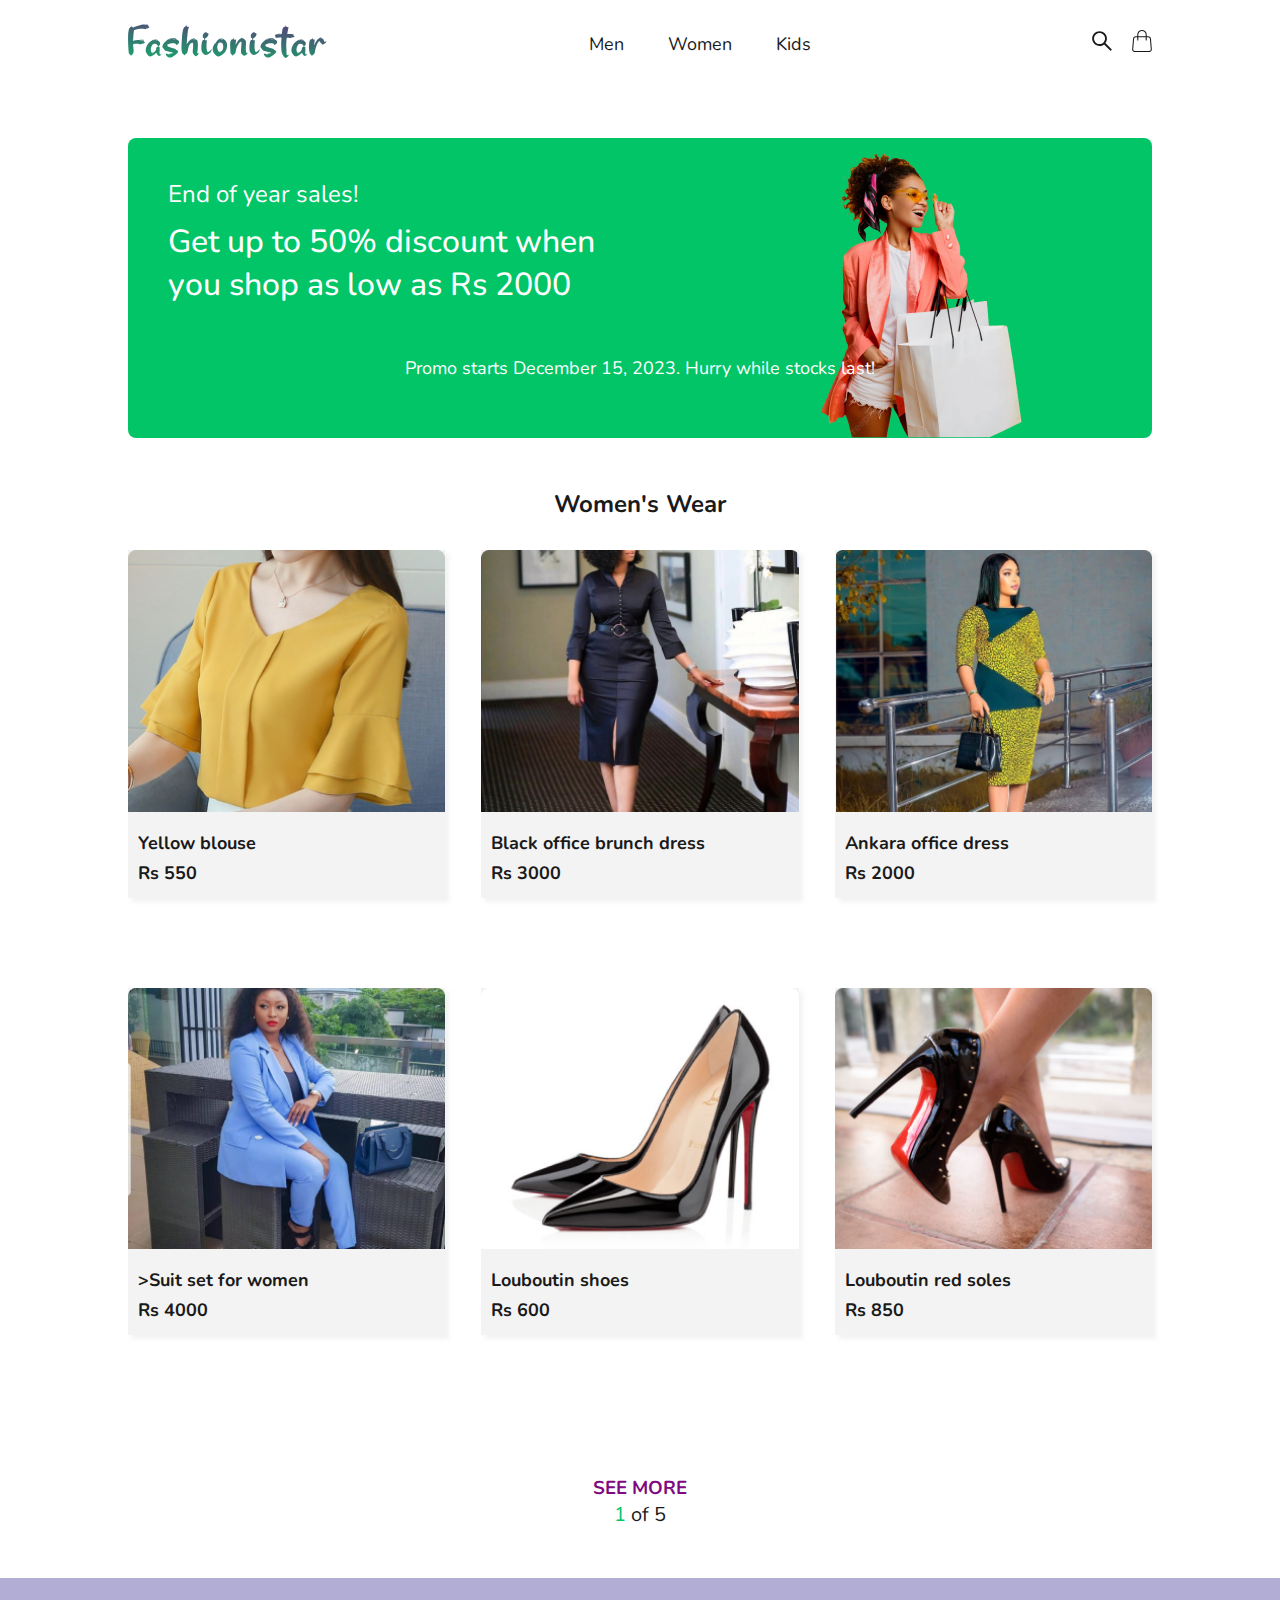
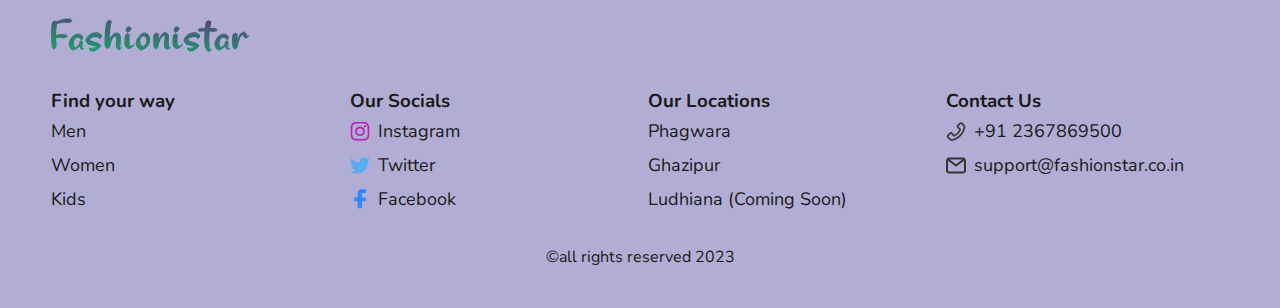
<file: womens.html>
<!DOCTYPE html>
<html lang="en">
<head>
    <meta charset="UTF-8">
    <meta name="viewport" content="width=device-width, initial-scale=1.0">
    <title>Shopping</title>
    <link rel="stylesheet" href="main.css">
</head>
<body>
    <header class="container">
        <a href="#">
            <img src="images/logo.svg" alt="fashionstar logo">
        </a>

        <nav>
           <a href="men.html">Men</a>
           <a href="womens.html">Women</a>
           <a href="kids.html">Kids</a>
        </nav>

        <ul>
            <li>
                <a href="#">
                    <svg width="38" height="38" viewBox="0 0 38 38" fill="none" xmlns="http://www.w3.org/2000/svg">
                        <path d="M37.6375 35.0547L25.4641 22.8812C27.3531 20.4391 28.375 17.4531 28.375 14.3125C28.375 10.5531 26.9078 7.02812 24.2547 4.37031C21.6016 1.7125 18.0672 0.25 14.3125 0.25C10.5578 0.25 7.02344 1.71719 4.37031 4.37031C1.7125 7.02344 0.25 10.5531 0.25 14.3125C0.25 18.0672 1.71719 21.6016 4.37031 24.2547C7.02344 26.9125 10.5531 28.375 14.3125 28.375C17.4531 28.375 20.4344 27.3531 22.8766 25.4688L35.05 37.6375C35.0857 37.6732 35.1281 37.7015 35.1747 37.7209C35.2214 37.7402 35.2714 37.7502 35.3219 37.7502C35.3724 37.7502 35.4224 37.7402 35.469 37.7209C35.5157 37.7015 35.5581 37.6732 35.5938 37.6375L37.6375 35.5984C37.6732 35.5627 37.7015 35.5204 37.7209 35.4737C37.7402 35.4271 37.7502 35.3771 37.7502 35.3266C37.7502 35.2761 37.7402 35.2261 37.7209 35.1794C37.7015 35.1328 37.6732 35.0904 37.6375 35.0547ZM21.7375 21.7375C19.75 23.7203 17.1156 24.8125 14.3125 24.8125C11.5094 24.8125 8.875 23.7203 6.8875 21.7375C4.90469 19.75 3.8125 17.1156 3.8125 14.3125C3.8125 11.5094 4.90469 8.87031 6.8875 6.8875C8.875 4.90469 11.5094 3.8125 14.3125 3.8125C17.1156 3.8125 19.7547 4.9 21.7375 6.8875C23.7203 8.875 24.8125 11.5094 24.8125 14.3125C24.8125 17.1156 23.7203 19.7547 21.7375 21.7375Z" fill="#1A1A1A"/>
                    </svg>     
                </a>
            </li>
            <li>
                <a href="#">
                    <svg width="38" height="42" viewBox="0 0 38 42" fill="none" xmlns="http://www.w3.org/2000/svg">
                        <path d="M2.95403 16.68C3.03448 15.6776 3.48953 14.7423 4.22857 14.0603C4.96762 13.3784 5.93641 12.9998 6.94203 13H31.058C32.0636 12.9998 33.0324 13.3784 33.7715 14.0603C34.5105 14.7423 34.9656 15.6776 35.046 16.68L36.652 36.68C36.6962 37.2304 36.6259 37.784 36.4457 38.3059C36.2654 38.8278 35.9791 39.3067 35.6046 39.7125C35.2302 40.1183 34.7758 40.4422 34.2701 40.6638C33.7643 40.8854 33.2182 40.9998 32.666 41H5.33403C4.78187 40.9998 4.23573 40.8854 3.72998 40.6638C3.22424 40.4422 2.76985 40.1183 2.39542 39.7125C2.02099 39.3067 1.73463 38.8278 1.55437 38.3059C1.37411 37.784 1.30385 37.2304 1.34803 36.68L2.95403 16.68V16.68Z" stroke="#1A1A1A" stroke-width="2" stroke-linecap="round" stroke-linejoin="round"/>
                        <path d="M27 19V9C27 6.87827 26.1571 4.84344 24.6569 3.34315C23.1566 1.84285 21.1217 1 19 1C16.8783 1 14.8434 1.84285 13.3431 3.34315C11.8429 4.84344 11 6.87827 11 9V19" stroke="#1A1A1A" stroke-width="2" stroke-linecap="round" stroke-linejoin="round"/>
                    </svg>     
                </a>
            </li>
        </ul>
    </header>

    <main class="container">
        <div id="promo">
            <h6>End of year sales!</h6>
            <h1>Get up to 50% discount when you shop as low as Rs 2000</h1>
        </div>
        <p>Promo starts December 15, 2023. Hurry while stocks last!</p>
    </main>

    <section class="container">
        <h2>Women's Wear</h2>
        <div id="product-container">


            <div class="products">
                <img src="images/products/8.png" alt="">
                <div>
                    <h4>Yellow blouse</h4>
                    <h4>Rs 550</h4>
                </div>
                <div class="add-to-cart">
                    <button>
                        <svg width="38" height="42" viewBox="0 0 38 42" fill="none" xmlns="http://www.w3.org/2000/svg">
                            <path d="M2.95403 16.68C3.03448 15.6776 3.48953 14.7423 4.22857 14.0603C4.96762 13.3784 5.93641 12.9998 6.94203 13H31.058C32.0636 12.9998 33.0324 13.3784 33.7715 14.0603C34.5105 14.7423 34.9656 15.6776 35.046 16.68L36.652 36.68C36.6962 37.2304 36.6259 37.784 36.4457 38.3059C36.2654 38.8278 35.9791 39.3067 35.6046 39.7125C35.2302 40.1183 34.7758 40.4422 34.2701 40.6638C33.7643 40.8854 33.2182 40.9998 32.666 41H5.33403C4.78187 40.9998 4.23573 40.8854 3.72998 40.6638C3.22424 40.4422 2.76985 40.1183 2.39542 39.7125C2.02099 39.3067 1.73463 38.8278 1.55437 38.3059C1.37411 37.784 1.30385 37.2304 1.34803 36.68L2.95403 16.68V16.68Z" stroke-width="2" stroke-linecap="round" stroke-linejoin="round"/>
                            <path d="M27 19V9C27 6.87827 26.1571 4.84344 24.6569 3.34315C23.1566 1.84285 21.1217 1 19 1C16.8783 1 14.8434 1.84285 13.3431 3.34315C11.8429 4.84344 11 6.87827 11 9V19" stroke-width="2" stroke-linecap="round" stroke-linejoin="round"/>
                        </svg>
                        Add to bag
                    </button>
                </div>
            </div>

            <div class="products">
                <img src="images/products/1.png" alt="">
                <div>
                    <h4>Black office brunch dress</h4>
                    <h4>Rs 3000</h4>
                </div>
                <div class="add-to-cart">
                    <button>
                        <svg width="38" height="42" viewBox="0 0 38 42" fill="none" xmlns="http://www.w3.org/2000/svg">
                            <path d="M2.95403 16.68C3.03448 15.6776 3.48953 14.7423 4.22857 14.0603C4.96762 13.3784 5.93641 12.9998 6.94203 13H31.058C32.0636 12.9998 33.0324 13.3784 33.7715 14.0603C34.5105 14.7423 34.9656 15.6776 35.046 16.68L36.652 36.68C36.6962 37.2304 36.6259 37.784 36.4457 38.3059C36.2654 38.8278 35.9791 39.3067 35.6046 39.7125C35.2302 40.1183 34.7758 40.4422 34.2701 40.6638C33.7643 40.8854 33.2182 40.9998 32.666 41H5.33403C4.78187 40.9998 4.23573 40.8854 3.72998 40.6638C3.22424 40.4422 2.76985 40.1183 2.39542 39.7125C2.02099 39.3067 1.73463 38.8278 1.55437 38.3059C1.37411 37.784 1.30385 37.2304 1.34803 36.68L2.95403 16.68V16.68Z" stroke-width="2" stroke-linecap="round" stroke-linejoin="round"/>
                            <path d="M27 19V9C27 6.87827 26.1571 4.84344 24.6569 3.34315C23.1566 1.84285 21.1217 1 19 1C16.8783 1 14.8434 1.84285 13.3431 3.34315C11.8429 4.84344 11 6.87827 11 9V19" stroke-width="2" stroke-linecap="round" stroke-linejoin="round"/>
                        </svg>
                        Add to bag
                    </button>
                </div>
            </div>

            <div class="products">
                <img src="images/products/4.png" alt="">
                <div>
                    <h4>Ankara office dress</h4>
                    <h4>Rs 2000</h4>
                </div>
                <div class="add-to-cart">
                    <button>
                        <svg width="38" height="42" viewBox="0 0 38 42" fill="none" xmlns="http://www.w3.org/2000/svg">
                            <path d="M2.95403 16.68C3.03448 15.6776 3.48953 14.7423 4.22857 14.0603C4.96762 13.3784 5.93641 12.9998 6.94203 13H31.058C32.0636 12.9998 33.0324 13.3784 33.7715 14.0603C34.5105 14.7423 34.9656 15.6776 35.046 16.68L36.652 36.68C36.6962 37.2304 36.6259 37.784 36.4457 38.3059C36.2654 38.8278 35.9791 39.3067 35.6046 39.7125C35.2302 40.1183 34.7758 40.4422 34.2701 40.6638C33.7643 40.8854 33.2182 40.9998 32.666 41H5.33403C4.78187 40.9998 4.23573 40.8854 3.72998 40.6638C3.22424 40.4422 2.76985 40.1183 2.39542 39.7125C2.02099 39.3067 1.73463 38.8278 1.55437 38.3059C1.37411 37.784 1.30385 37.2304 1.34803 36.68L2.95403 16.68V16.68Z" stroke-width="2" stroke-linecap="round" stroke-linejoin="round"/>
                            <path d="M27 19V9C27 6.87827 26.1571 4.84344 24.6569 3.34315C23.1566 1.84285 21.1217 1 19 1C16.8783 1 14.8434 1.84285 13.3431 3.34315C11.8429 4.84344 11 6.87827 11 9V19" stroke-width="2" stroke-linecap="round" stroke-linejoin="round"/>
                        </svg>
                        Add to bag
                    </button>
                </div>
            </div>

            <div class="products">
                <img src="images/products/3.png" alt="">
                <div>
                    <h4>>Suit set for women</h4>
                    <h4>Rs 4000</h4>
                </div>
                <div class="add-to-cart">
                    <button>
                        <svg width="38" height="42" viewBox="0 0 38 42" fill="none" xmlns="http://www.w3.org/2000/svg">
                            <path d="M2.95403 16.68C3.03448 15.6776 3.48953 14.7423 4.22857 14.0603C4.96762 13.3784 5.93641 12.9998 6.94203 13H31.058C32.0636 12.9998 33.0324 13.3784 33.7715 14.0603C34.5105 14.7423 34.9656 15.6776 35.046 16.68L36.652 36.68C36.6962 37.2304 36.6259 37.784 36.4457 38.3059C36.2654 38.8278 35.9791 39.3067 35.6046 39.7125C35.2302 40.1183 34.7758 40.4422 34.2701 40.6638C33.7643 40.8854 33.2182 40.9998 32.666 41H5.33403C4.78187 40.9998 4.23573 40.8854 3.72998 40.6638C3.22424 40.4422 2.76985 40.1183 2.39542 39.7125C2.02099 39.3067 1.73463 38.8278 1.55437 38.3059C1.37411 37.784 1.30385 37.2304 1.34803 36.68L2.95403 16.68V16.68Z" stroke-width="2" stroke-linecap="round" stroke-linejoin="round"/>
                            <path d="M27 19V9C27 6.87827 26.1571 4.84344 24.6569 3.34315C23.1566 1.84285 21.1217 1 19 1C16.8783 1 14.8434 1.84285 13.3431 3.34315C11.8429 4.84344 11 6.87827 11 9V19" stroke-width="2" stroke-linecap="round" stroke-linejoin="round"/>
                        </svg>
                        Add to bag
                    </button>
                </div>
            </div>

            <div class="products">
                <img src="images/products/5.png" alt="">
                <div>
                    <h4>Louboutin shoes</h4>
                    <h4>Rs 600</h4>
                </div>
                <div class="add-to-cart">
                    <button>
                        <svg width="38" height="42" viewBox="0 0 38 42" fill="none" xmlns="http://www.w3.org/2000/svg">
                            <path d="M2.95403 16.68C3.03448 15.6776 3.48953 14.7423 4.22857 14.0603C4.96762 13.3784 5.93641 12.9998 6.94203 13H31.058C32.0636 12.9998 33.0324 13.3784 33.7715 14.0603C34.5105 14.7423 34.9656 15.6776 35.046 16.68L36.652 36.68C36.6962 37.2304 36.6259 37.784 36.4457 38.3059C36.2654 38.8278 35.9791 39.3067 35.6046 39.7125C35.2302 40.1183 34.7758 40.4422 34.2701 40.6638C33.7643 40.8854 33.2182 40.9998 32.666 41H5.33403C4.78187 40.9998 4.23573 40.8854 3.72998 40.6638C3.22424 40.4422 2.76985 40.1183 2.39542 39.7125C2.02099 39.3067 1.73463 38.8278 1.55437 38.3059C1.37411 37.784 1.30385 37.2304 1.34803 36.68L2.95403 16.68V16.68Z" stroke-width="2" stroke-linecap="round" stroke-linejoin="round"/>
                            <path d="M27 19V9C27 6.87827 26.1571 4.84344 24.6569 3.34315C23.1566 1.84285 21.1217 1 19 1C16.8783 1 14.8434 1.84285 13.3431 3.34315C11.8429 4.84344 11 6.87827 11 9V19" stroke-width="2" stroke-linecap="round" stroke-linejoin="round"/>
                        </svg>
                        Add to bag
                    </button>
                </div>
            </div>

            <div class="products">
                <img src="images/products/6.png" alt="">
                <div>
                    <h4>Louboutin red soles</h4>
                    <h4>Rs 850</h4>
                </div>
                <div class="add-to-cart">
                    <button>
                        <svg width="38" height="42" viewBox="0 0 38 42" fill="none" xmlns="http://www.w3.org/2000/svg">
                            <path d="M2.95403 16.68C3.03448 15.6776 3.48953 14.7423 4.22857 14.0603C4.96762 13.3784 5.93641 12.9998 6.94203 13H31.058C32.0636 12.9998 33.0324 13.3784 33.7715 14.0603C34.5105 14.7423 34.9656 15.6776 35.046 16.68L36.652 36.68C36.6962 37.2304 36.6259 37.784 36.4457 38.3059C36.2654 38.8278 35.9791 39.3067 35.6046 39.7125C35.2302 40.1183 34.7758 40.4422 34.2701 40.6638C33.7643 40.8854 33.2182 40.9998 32.666 41H5.33403C4.78187 40.9998 4.23573 40.8854 3.72998 40.6638C3.22424 40.4422 2.76985 40.1183 2.39542 39.7125C2.02099 39.3067 1.73463 38.8278 1.55437 38.3059C1.37411 37.784 1.30385 37.2304 1.34803 36.68L2.95403 16.68V16.68Z" stroke-width="2" stroke-linecap="round" stroke-linejoin="round"/>
                            <path d="M27 19V9C27 6.87827 26.1571 4.84344 24.6569 3.34315C23.1566 1.84285 21.1217 1 19 1C16.8783 1 14.8434 1.84285 13.3431 3.34315C11.8429 4.84344 11 6.87827 11 9V19" stroke-width="2" stroke-linecap="round" stroke-linejoin="round"/>
                        </svg>
                        Add to bag
                    </button>
                </div>
            </div>

    </section>

    <section class="container" id="pagination">
        <h3>SEE MORE</h3>
        <p><span>1</span> of 5</p>
    </section>
    <footer>
        <a href="">
            <img src="images/logo.svg" alt="fashionstar logo">
        </a>
        <div id="wrapper">
            <div id="find-your-way">
                <h3>Find your way</h3>
                <a href="#">Men</a>
                <a href="#">Women</a>
                <a href="#">Kids</a>
            </div>

            <div id="our-socials">
                <h3>Our Socials</h3>
                <a href="#">
                    <svg width="20" height="20" viewBox="0 0 20 20" fill="none" xmlns="http://www.w3.org/2000/svg">
                        <path d="M9.99999 5.48986C7.33983 5.48986 5.19296 7.63673 5.19296 10.2969C5.19296 12.957 7.33983 15.1039 9.99999 15.1039C12.6601 15.1039 14.807 12.957 14.807 10.2969C14.807 7.63673 12.6601 5.48986 9.99999 5.48986ZM9.99999 13.4211C8.27968 13.4211 6.87577 12.0172 6.87577 10.2969C6.87577 8.57658 8.27968 7.17267 9.99999 7.17267C11.7203 7.17267 13.1242 8.57658 13.1242 10.2969C13.1242 12.0172 11.7203 13.4211 9.99999 13.4211ZM15.0039 4.17267C14.3828 4.17267 13.8812 4.67423 13.8812 5.29533C13.8812 5.91642 14.3828 6.41798 15.0039 6.41798C15.625 6.41798 16.1266 5.91876 16.1266 5.29533C16.1267 5.14784 16.0978 5.00178 16.0415 4.86549C15.9851 4.72919 15.9024 4.60536 15.7981 4.50108C15.6939 4.39679 15.57 4.3141 15.4337 4.25775C15.2974 4.2014 15.1514 4.17248 15.0039 4.17267ZM19.3703 10.2969C19.3703 9.00314 19.382 7.72111 19.3094 6.4297C19.2367 4.9297 18.8945 3.59845 17.7976 2.50158C16.6984 1.40236 15.3695 1.06251 13.8695 0.989857C12.5758 0.917201 11.2937 0.92892 10.0023 0.92892C8.70858 0.92892 7.42655 0.917201 6.13515 0.989857C4.63515 1.06251 3.3039 1.4047 2.20702 2.50158C1.1078 3.60079 0.767958 4.9297 0.695302 6.4297C0.622645 7.72345 0.634364 9.00548 0.634364 10.2969C0.634364 11.5883 0.622645 12.8727 0.695302 14.1641C0.767958 15.6641 1.11015 16.9953 2.20702 18.0922C3.30624 19.1914 4.63515 19.5313 6.13515 19.6039C7.4289 19.6766 8.71093 19.6649 10.0023 19.6649C11.2961 19.6649 12.5781 19.6766 13.8695 19.6039C15.3695 19.5313 16.7008 19.1891 17.7976 18.0922C18.8969 16.993 19.2367 15.6641 19.3094 14.1641C19.3844 12.8727 19.3703 11.5906 19.3703 10.2969ZM17.3078 15.8235C17.1367 16.25 16.9305 16.5688 16.6 16.8969C16.2695 17.2274 15.9531 17.4336 15.5266 17.6047C14.2937 18.0945 11.3664 17.9844 9.99999 17.9844C8.63358 17.9844 5.7039 18.0945 4.47108 17.607C4.04452 17.436 3.72577 17.2297 3.39765 16.8992C3.06718 16.5688 2.86093 16.2524 2.68983 15.8258C2.20233 14.5906 2.31249 11.6633 2.31249 10.2969C2.31249 8.93048 2.20233 6.00079 2.68983 4.76798C2.86093 4.34142 3.06718 4.02267 3.39765 3.69454C3.72811 3.36642 4.04452 3.15783 4.47108 2.98673C5.7039 2.49923 8.63358 2.60939 9.99999 2.60939C11.3664 2.60939 14.2961 2.49923 15.5289 2.98673C15.9555 3.15783 16.2742 3.36408 16.6023 3.69454C16.9328 4.02501 17.1391 4.34142 17.3101 4.76798C17.7976 6.00079 17.6875 8.93048 17.6875 10.2969C17.6875 11.6633 17.7976 14.5906 17.3078 15.8235Z" fill="#BC20BF"/>
                    </svg>
                    Instagram
                </a>
                <a href="#">
                    <svg width="24" height="21" viewBox="0 0 24 21" fill="none" xmlns="http://www.w3.org/2000/svg">
                        <path d="M24 3.08915C23.1013 3.48728 22.148 3.74862 21.1719 3.86446C22.1887 3.25509 22.9693 2.29012 23.3369 1.14037C22.3704 1.71392 21.3129 2.11802 20.2103 2.33521C19.312 1.3783 18.0324 0.780273 16.6162 0.780273C13.8968 0.780273 11.6921 2.9849 11.6921 5.70402C11.6921 6.08999 11.7357 6.46574 11.8196 6.82621C7.72744 6.6208 4.09931 4.66059 1.67072 1.68159C1.24697 2.4088 1.00416 3.25471 1.00416 4.15696C1.00416 5.86527 1.8735 7.37231 3.19462 8.25534C2.4127 8.23085 1.64798 8.01966 0.964313 7.6394C0.964031 7.66002 0.964031 7.68065 0.964031 7.70137C0.964031 10.087 2.66128 12.0771 4.91372 12.5295C4.18864 12.7267 3.42809 12.7555 2.69016 12.6139C3.31669 14.5701 5.13516 15.9936 7.28972 16.0334C5.60456 17.354 3.48141 18.1412 1.17459 18.1412C0.777094 18.1412 0.385219 18.1178 0 18.0724C2.17903 19.4694 4.76719 20.2846 7.54781 20.2846C16.6047 20.2846 21.5573 12.7817 21.5573 6.27505C21.5573 6.06149 21.5526 5.84915 21.543 5.63802C22.507 4.94117 23.339 4.07804 24 3.08915Z" fill="#55ACEE"/>
                    </svg>
                    Twitter
                </a>
                <a href="#">
                    <svg width="12" height="20" viewBox="0 0 12 20" fill="none" xmlns="http://www.w3.org/2000/svg">
                        <path d="M12 4.00297H9.62445H8.99355C8.45045 4.00297 8.01015 4.44327 8.01015 4.98642V8.43682H12L11.4156 12.2353H8.01015V19.2031H3.62255V12.2353H0V8.43682H3.57575L3.62255 4.83127L3.6159 4.17667C3.59395 2.00421 5.33725 0.225295 7.5097 0.203325C7.52295 0.20319 7.5362 0.203125 7.54945 0.203125H12V4.00297Z" fill="#2F88FF"/>
                    </svg>
                    Facebook
                </a>
            </div>

            <div id="our-locations">
                <h3>Our Locations</h3>
                <a href="#">Phagwara</a>
                <a href="#">Ghazipur</a>
                <a href="#">Ludhiana (Coming Soon)</a>
            </div>

            <div id="contact-us">
                <h3>Contact Us</h3>
                <a href="tel:+91 2367869500">
                    <svg width="20" height="19" viewBox="0 0 20 19" fill="none" xmlns="http://www.w3.org/2000/svg">
                        <path d="M18.557 3.09453L16.0609 0.600781C15.7562 0.296094 15.3484 0.125 14.9172 0.125C14.4859 0.125 14.0781 0.29375 13.7734 0.600781L11.0852 3.28437C10.7805 3.58906 10.6094 3.99922 10.6094 4.43047C10.6094 4.86406 10.7781 5.26953 11.0852 5.57656L13.1852 7.67891C12.7068 8.79356 12.0194 9.80632 11.1602 10.6625C10.3 11.5273 9.29453 12.2094 8.17891 12.6922L6.07891 10.5898C5.77422 10.2852 5.36641 10.1141 4.93516 10.1141C4.72244 10.1133 4.51172 10.155 4.31532 10.2366C4.11892 10.3183 3.9408 10.4384 3.79141 10.5898L1.10078 13.2734C0.796094 13.5781 0.625 13.9883 0.625 14.4195C0.625 14.8531 0.79375 15.2586 1.10078 15.5656L3.59453 18.0594C4.11484 18.5797 4.83203 18.8773 5.56797 18.8773C5.72031 18.8773 5.86797 18.8656 6.01797 18.8398C9.12109 18.3289 12.2008 16.6766 14.6875 14.1922C17.1719 11.7031 18.8219 8.62344 19.3375 5.51797C19.4852 4.63672 19.1898 3.72969 18.557 3.09453ZM17.6758 5.23906C17.2188 8.00234 15.7328 10.7586 13.4945 12.9969C11.2562 15.2352 8.50234 16.7211 5.73906 17.1781C5.39219 17.2367 5.03594 17.1195 4.78281 16.8687L2.33359 14.4195L4.93047 11.8203L7.73828 14.6328L7.75937 14.6539L8.26562 14.4664C9.80061 13.902 11.1945 13.0107 12.3508 11.854C13.507 10.6974 14.3979 9.30315 14.9617 7.76797L15.1492 7.26172L12.318 4.43281L14.9148 1.83359L17.3641 4.28281C17.6172 4.53594 17.7344 4.89219 17.6758 5.23906Z" fill="#353535"/>
                    </svg>
                    +91 2367869500
                </a>
                <a href="mailto:support@fashionstar.co.in">
                    <svg width="20" height="17" viewBox="0 0 20 17" fill="none" xmlns="http://www.w3.org/2000/svg">
                        <path d="M17 0.5H3C2.20435 0.5 1.44129 0.816071 0.87868 1.37868C0.316071 1.94129 0 2.70435 0 3.5V13.5C0 14.2956 0.316071 15.0587 0.87868 15.6213C1.44129 16.1839 2.20435 16.5 3 16.5H17C17.7956 16.5 18.5587 16.1839 19.1213 15.6213C19.6839 15.0587 20 14.2956 20 13.5V3.5C20 2.70435 19.6839 1.94129 19.1213 1.37868C18.5587 0.816071 17.7956 0.5 17 0.5ZM16.33 2.5L10 7.25L3.67 2.5H16.33ZM17 14.5H3C2.73478 14.5 2.48043 14.3946 2.29289 14.2071C2.10536 14.0196 2 13.7652 2 13.5V3.75L9.4 9.3C9.5731 9.42982 9.78363 9.5 10 9.5C10.2164 9.5 10.4269 9.42982 10.6 9.3L18 3.75V13.5C18 13.7652 17.8946 14.0196 17.7071 14.2071C17.5196 14.3946 17.2652 14.5 17 14.5Z" fill="#353535"/>
                    </svg>
                    support@fashionstar.co.in
                </a>
            </div>
        </div>

        <p>
            &copy;all rights reserved 2023
        </p>
    </footer>
</body>
</html>
</file>
<file: main.css>
@import url('https://fonts.googleapis.com/css2?family=Nunito:wght@200;300;400;500;600;700;800;900;1000&display=swap');
*{
    margin: 0;
    padding: 0;
    box-sizing: border-box;
    font-family: 'Nunito', sans-serif;
    color: #1a1a1a;
}

header{
    display: flex;
    justify-content: space-between;
    align-items: center;
    padding:20px 0px ;
    background-color: #ffffff;
}
a{
    text-decoration: none;
    font-size: 18px;
}
header nav a{
    padding: 5px 20px;
}

header ul{
    list-style: none;
    display: flex;
    justify-content: center;
    align-items: center;
}

svg{
    width: 20px;
}
header ul li{
    margin-left: 20px;
}
header li button{
    outline: none;
    border: none;
    background: transparent;
}

main{
    background: #02C567;
    padding: 40px;
    background-image: url("images/hero.png");
    background-repeat: no-repeat;
    background-position: right bottom;
    height: 300px;
    border-radius: 8px;
}
.container{
    width: 80%;
    margin: 0px auto;
    margin-bottom: 50px;
}

main h1, main h6, main p{
    color: #ffffff;
}

main #promo{
    width: 50%;
}

main h1{
    font-size: 32px;
    font-weight: 500;
}
main h6{
    font-size: 24px;
    font-weight: 400;
    margin-bottom: 10px;
}

main p{
    text-align: center;
    margin-top: 50px;
    font-size: 18px;
}

section h2{
    text-align: center;
    margin-bottom: 30px;
}

#product-container{
    display: grid;
    grid-template-columns: 23% 23% 23% 23%;
    justify-content: space-between;
}

.products img{
    width: 100%;
}

.products{
    background: #F3F3F3;
    margin-bottom: 90px;
    box-shadow: 4px 4px 4px 0px rgba(206, 206, 206, 0.25);
    cursor: pointer;
    position: relative;
}
.products h4{
    font-size: 18px;
    padding: 3px 0px;
}
.products div{
    padding: 10px;
}
.add-to-cart{
    display: none;
    position: absolute;
    z-index: 1;
    background: #F3F3F3;
    width: 100%;
    box-shadow: -4px 4px 4px rgba(206, 206, 206, 0.25), 4px 4px 4px rgba(206, 206, 206, 0.25);
    border-radius: 8px;


}
.add-to-cart button{
    background: #7D0A80;
    border-radius: 4px;
    outline: none;
    border: none;
    color: #ffffff;
    padding: 8px 25px;

    display: flex;
    justify-content: center;
    align-items: center;
}
.add-to-cart button svg{
    stroke: #ffffff;
    margin: 10px;
}

.products:hover .add-to-cart{
    display: block;
}

footer{
    background: #B2ADD4;
    padding: 40px 4%; 
}
footer #wrapper{
    display: flex;
    justify-content: space-between;
    margin-top: 30px;
    flex-wrap: wrap;

}

footer #wrapper div{
    width: 24%;
    display: flex;
    flex-direction: column;
}

footer #wrapper div a{
    padding: 5px 0px;
    display: flex;
    justify-content: flex-start;
    align-items: center;
}

footer svg{
    margin-right: 8px;
}

footer p{
    color: #1a1a1a;
    text-align: center;
    margin-top: 30px;
}

#pagination{
    text-align: center;
}

#pagination h3{
    color: #7D0A80;
}
#pagination p{
    font-size: 20px;
}
#pagination p span{
    color: #02C567;
}

#btn-wrapper{
    display: none;
}

@media (max-width:1100px) {
    .container{
        width: 90%;
    }
}

#product-container{
    grid-template-columns:31% 31% 31% ;
}

@media (max-width:934px) {
    #product-container{
        grid-template-columns:46% 46% 46% ;
    }
    footer #wrapper div{
        width: 46%;
        margin-bottom: 30px;
    }
    .add-to-cart{
        display: block;
    }
    .products{
        margin-bottom: 100px;
    }

    main{
        height: auto;
    }
    main #promo{
        width: 70%;
    }
}

@media (max-width:900px){
    nav{
        position: absolute;
        left: 0;
        top: 80px;
        background: #ffffff;
        width: 100%;
        display: flex;
        justify-content: center;
        align-items: center;
        flex-direction: column;

        padding: 50px 0px;
        z-index: 5;
        display: none;
    }
    nav a{
        padding: 10px 0px;
        font-weight: 600;
        margin-bottom: 20px;
    }

    nav.show{
        display: flex;
    }
    #btn-wrapper{
        display: block;
    }
}

@media (max-width:650px){
    #product-container{
        grid-template-columns: 100%;;
    }
    footer #wrapper div{
        width: 100%;
        margin-bottom: 30px;
    }
    main #promo{
        width: 100%;
    }

    main {
        background-position: center bottom;
    }
}
</file>
